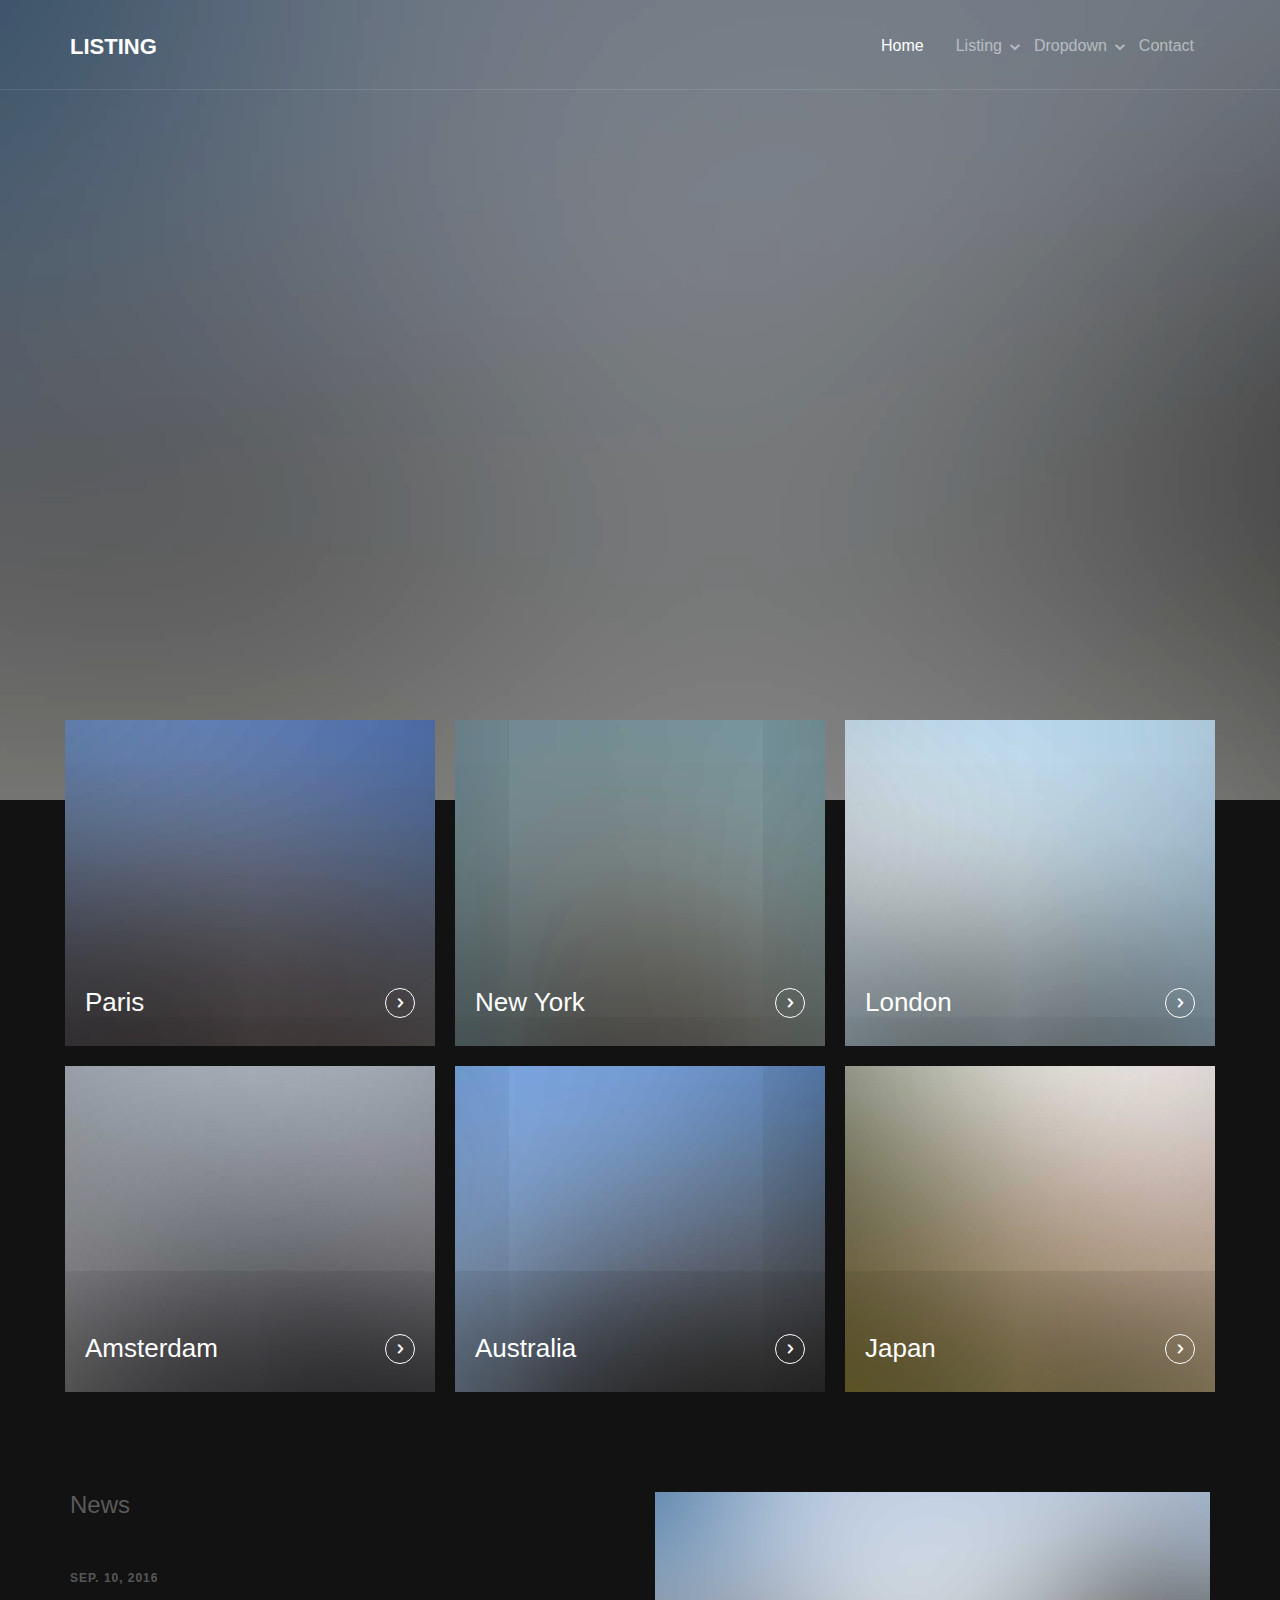
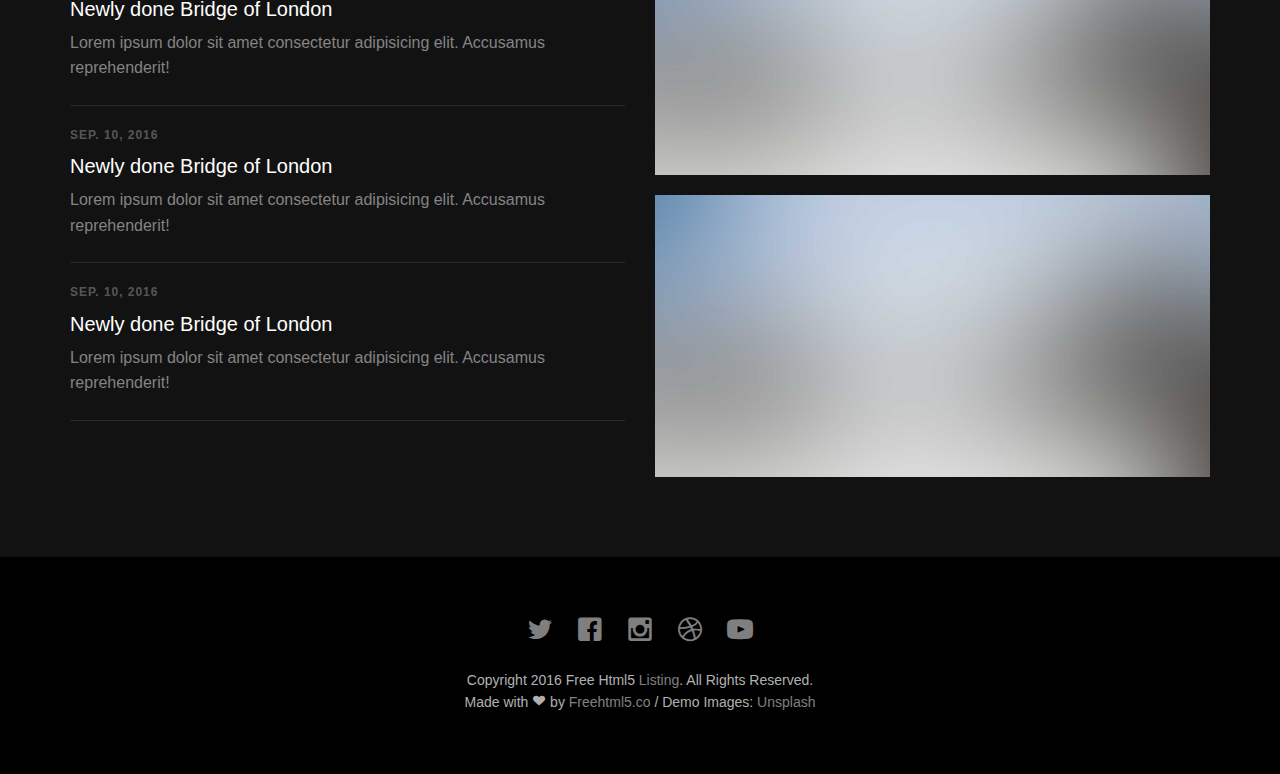
<file: TravelTrip/web/index.html>
<!DOCTYPE html>
<!--[if lt IE 7]>      <html class="no-js lt-ie9 lt-ie8 lt-ie7"> <![endif]-->
<!--[if IE 7]>         <html class="no-js lt-ie9 lt-ie8"> <![endif]-->
<!--[if IE 8]>         <html class="no-js lt-ie9"> <![endif]-->
<!--[if gt IE 8]><!--> <html class="no-js"> <!--<![endif]-->
	<head>
	<meta charset="utf-8">
	<meta http-equiv="X-UA-Compatible" content="IE=edge">
	<title>Listing &mdash; 100% Free Fully Responsive HTML5 Template by FREEHTML5.co</title>
	<meta name="viewport" content="width=device-width, initial-scale=1">
	<meta name="description" content="Free HTML5 Template by FREEHTML5.CO" />
	<meta name="keywords" content="free html5, free template, free bootstrap, html5, css3, mobile first, responsive" />
	<meta name="author" content="FREEHTML5.CO" />

  <!-- 
	//////////////////////////////////////////////////////

	FREE HTML5 TEMPLATE 
	DESIGNED & DEVELOPED by FREEHTML5.CO
		
	Website: 		http://freehtml5.co/
	Email: 			info@freehtml5.co
	Twitter: 		http://twitter.com/fh5co
	Facebook: 		https://www.facebook.com/fh5co

	//////////////////////////////////////////////////////
	 -->

  	<!-- Facebook and Twitter integration -->
	<meta property="og:title" content=""/>
	<meta property="og:image" content=""/>
	<meta property="og:url" content=""/>
	<meta property="og:site_name" content=""/>
	<meta property="og:description" content=""/>
	<meta name="twitter:title" content="" />
	<meta name="twitter:image" content="" />
	<meta name="twitter:url" content="" />
	<meta name="twitter:card" content="" />

	<!-- Place favicon.ico and apple-touch-icon.png in the root directory -->
	<link rel="shortcut icon" href="favicon.ico">

	<!-- <link href='https://fonts.googleapis.com/css?family=Open+Sans:400,700,300' rel='stylesheet' type='text/css'> -->
	
	<!-- Animate.css -->
	<link rel="stylesheet" href="css/animate.css">
	<!-- Icomoon Icon Fonts-->
	<link rel="stylesheet" href="css/icomoon.css">
	<!-- Bootstrap  -->
	<link rel="stylesheet" href="css/bootstrap.css">
	<!-- Superfish -->
	<link rel="stylesheet" href="css/superfish.css">

	<link rel="stylesheet" href="css/style.css">


	<!-- Modernizr JS -->
	<script src="js/modernizr-2.6.2.min.js"></script>
	<!-- FOR IE9 below -->
	<!--[if lt IE 9]>
	<script src="js/respond.min.js"></script>
	<![endif]-->

	</head>
	<body>
		<div id="fh5co-wrapper">
		<div id="fh5co-page">
		<div id="fh5co-header">
			<header id="fh5co-header-section">
				<div class="container">
					<div class="nav-header">
						<a href="#" class="js-fh5co-nav-toggle fh5co-nav-toggle"><i></i></a>
						<h1 id="fh5co-logo"><a href="index.html">Listing</a></h1>
						<!-- START #fh5co-menu-wrap -->
						<nav id="fh5co-menu-wrap" role="navigation">
							<ul class="sf-menu" id="fh5co-primary-menu">
								<li class="active">
									<a href="index.html">Home</a>
								</li>
								<li>
									<a href="listing.html" class="fh5co-sub-ddown">Listing</a>
									<ul class="fh5co-sub-menu">
										<li><a href="http://freehtml5.co/preview/?item=build-free-html5-bootstrap-template" target="_blank">Build</a></li>
										<li><a href="http://freehtml5.co/preview/?item=work-free-html5-template-bootstrap" target="_blank">Work</a></li>
										<li><a href="http://freehtml5.co/preview/?item=light-free-html5-template-bootstrap" target="_blank">Light</a></li>
										<li><a href="http://freehtml5.co/preview/?item=relic-free-html5-template-using-bootstrap" target="_blank">Relic</a></li>
										<li><a href="http://freehtml5.co/preview/?item=display-free-html5-template-using-bootstrap" target="_blank">Display</a></li>
										<li><a href="http://freehtml5.co/preview/?item=sprint-free-html5-template-bootstrap" target="_blank">Sprint</a></li>
									</ul>
								</li>
								<li>
									<a href="#" class="fh5co-sub-ddown">Dropdown</a>
									 <ul class="fh5co-sub-menu">
									 	<li><a href="left-sidebar.html">Web Development</a></li>
									 	<li><a href="right-sidebar.html">Branding &amp; Identity</a></li>
										<li>
											<a href="#" class="fh5co-sub-ddown">Free HTML5</a>
											<ul class="fh5co-sub-menu">
												<li><a href="http://freehtml5.co/preview/?item=build-free-html5-bootstrap-template" target="_blank">Build</a></li>
												<li><a href="http://freehtml5.co/preview/?item=work-free-html5-template-bootstrap" target="_blank">Work</a></li>
												<li><a href="http://freehtml5.co/preview/?item=light-free-html5-template-bootstrap" target="_blank">Light</a></li>
												<li><a href="http://freehtml5.co/preview/?item=relic-free-html5-template-using-bootstrap" target="_blank">Relic</a></li>
												<li><a href="http://freehtml5.co/preview/?item=display-free-html5-template-using-bootstrap" target="_blank">Display</a></li>
												<li><a href="http://freehtml5.co/preview/?item=sprint-free-html5-template-bootstrap" target="_blank">Sprint</a></li>
											</ul>
										</li>
										<li><a href="#">UI Animation</a></li>
										<li><a href="#">Copywriting</a></li>
										<li><a href="#">Photography</a></li> 
									</ul>
								</li>
								<li><a href="contact.html">Contact</a></li>
							</ul>
						</nav>
					</div>
				</div>
			</header>
			
		</div>
		
		
		<div class="fh5co-hero">
			<div class="fh5co-overlay"></div>
			<div class="fh5co-cover text-center" data-stellar-background-ratio="0.5" style="background-image: url(images/cover_bg_1.jpg);">
				<div class="desc animate-box">
					<h2>Travel Around The World.</h2>
					<!-- <span>Lovely Crafted by <a href="http://frehtml5.co/" target="_blank" class="fh5co-site-name">FREEHTML5.co</a></span> -->
					<span><a class="btn btn-primary btn-lg" href="#">Get Started</a></span>
				</div>
			</div>

		</div>


		<div class="fh5co-listing">
			<div class="container">
				<div class="row">
					<div class="col-md-4 col-sm-4 fh5co-item-wrap">
						<a class="fh5co-listing-item">
							<img src="images/img-1.jpg" alt="Free HTML5 Bootstrap Template by FreeHTML5.co" class="img-responsive">
							<div class="fh5co-listing-copy">
								<h2>Paris</h2>
								<span class="icon">
									<i class="icon-chevron-right"></i>
								</span>
							</div>
						</a>
					</div>
					<div class="col-md-4 col-sm-4 fh5co-item-wrap">
						<a class="fh5co-listing-item">
							<img src="images/img-2.jpg" alt="Free HTML5 Bootstrap Template by FreeHTML5.co" class="img-responsive">
							<div class="fh5co-listing-copy">
								<h2>New York</h2>
								<span class="icon">
									<i class="icon-chevron-right"></i>
								</span>
							</div>
						</a>
					</div>
					<div class="col-md-4 col-sm-4 fh5co-item-wrap">
						<a class="fh5co-listing-item">
							<img src="images/img-3.jpg" alt="Free HTML5 Bootstrap Template by FreeHTML5.co" class="img-responsive">
							<div class="fh5co-listing-copy">
								<h2>London</h2>
								<span class="icon">
									<i class="icon-chevron-right"></i>
								</span>
							</div>
						</a>
					</div>
					<!-- END 3 row -->

					<div class="col-md-4 col-sm-4 fh5co-item-wrap">
						<a class="fh5co-listing-item">
							<img src="images/img-4.jpg" alt="Free HTML5 Bootstrap Template by FreeHTML5.co" class="img-responsive">
							<div class="fh5co-listing-copy">
								<h2>Amsterdam</h2>
								<span class="icon">
									<i class="icon-chevron-right"></i>
								</span>
							</div>
						</a>
					</div>
					<div class="col-md-4 col-sm-4 fh5co-item-wrap">
						<a class="fh5co-listing-item">
							<img src="images/img-5.jpg" alt="Free HTML5 Bootstrap Template by FreeHTML5.co" class="img-responsive">
							<div class="fh5co-listing-copy">
								<h2>Australia</h2>
								<span class="icon">
									<i class="icon-chevron-right"></i>
								</span>
							</div>
						</a>
					</div>
					<div class="col-md-4 col-sm-4 fh5co-item-wrap">
						<a class="fh5co-listing-item">
							<img src="images/img-6.jpg" alt="Free HTML5 Bootstrap Template by FreeHTML5.co" class="img-responsive">
							<div class="fh5co-listing-copy">
								<h2>Japan</h2>
								<span class="icon">
									<i class="icon-chevron-right"></i>
								</span>
							</div>
						</a>
					</div>
					<!-- END 3 row -->


				</div>
			</div>
		</div>


		<div class="fh5co-section">
			<div class="container">
				<div class="row">
					<div class="col-md-6 fh5co-news">
						<h3>News</h3>
						<ul>
							<li>
								<a href="#">
									<span class="fh5co-date">Sep. 10, 2016</span>
									<h3>Newly done Bridge of London</h3>
									<p>Lorem ipsum dolor sit amet consectetur adipisicing elit. Accusamus reprehenderit!</p>
								</a>
							</li>
							<li>
								<a href="#">
									<span class="fh5co-date">Sep. 10, 2016</span>
									<h3>Newly done Bridge of London</h3>
									<p>Lorem ipsum dolor sit amet consectetur adipisicing elit. Accusamus reprehenderit!</p>
								</a>
							</li>
							<li>
								<a href="#">
									<span class="fh5co-date">Sep. 10, 2016</span>
									<h3>Newly done Bridge of London</h3>
									<p>Lorem ipsum dolor sit amet consectetur adipisicing elit. Accusamus reprehenderit!</p>
								</a>
							</li>
						</ul>
					</div>
					<div class="col-md-6 fh5co-testimonial">
						<img src="images/cover_bg_1.jpg" alt="Free HTML5 Bootstrap Template by FreeHTML5.co" class="img-responsive mb20">
						<img src="images/cover_bg_1.jpg" alt="Free HTML5 Bootstrap Template by FreeHTML5.co" class="img-responsive">
					</div>
				</div>
			</div>
		</div>
		
		<footer>
			<div id="footer">
				<div class="container">
					<div class="row">
						<div class="col-md-6 col-md-offset-3 text-center">
							<p class="fh5co-social-icons">
								<a href="#"><i class="icon-twitter2"></i></a>
								<a href="#"><i class="icon-facebook2"></i></a>
								<a href="#"><i class="icon-instagram"></i></a>
								<a href="#"><i class="icon-dribbble2"></i></a>
								<a href="#"><i class="icon-youtube"></i></a>
							</p>
							<p>Copyright 2016 Free Html5 <a href="#">Listing</a>. All Rights Reserved. <br>Made with <i class="icon-heart3"></i> by <a href="http://freehtml5.co/" target="_blank">Freehtml5.co</a> / Demo Images: <a href="https://unsplash.com/" target="_blank">Unsplash</a></p>
						</div>
					</div>
				</div>
			</div>
		</footer>
	

	</div>
	<!-- END fh5co-page -->

	</div>
	<!-- END fh5co-wrapper -->

	<!-- jQuery -->


	<script src="js/jquery.min.js"></script>
	<!-- jQuery Easing -->
	<script src="js/jquery.easing.1.3.js"></script>
	<!-- Bootstrap -->
	<script src="js/bootstrap.min.js"></script>
	<!-- Waypoints -->
	<script src="js/jquery.waypoints.min.js"></script>
	<!-- Stellar -->
	<script src="js/jquery.stellar.min.js"></script>
	<!-- Superfish -->
	<script src="js/hoverIntent.js"></script>
	<script src="js/superfish.js"></script>

	<!-- Main JS -->
	<script src="js/main.js"></script>

	</body>
</html>
</file>
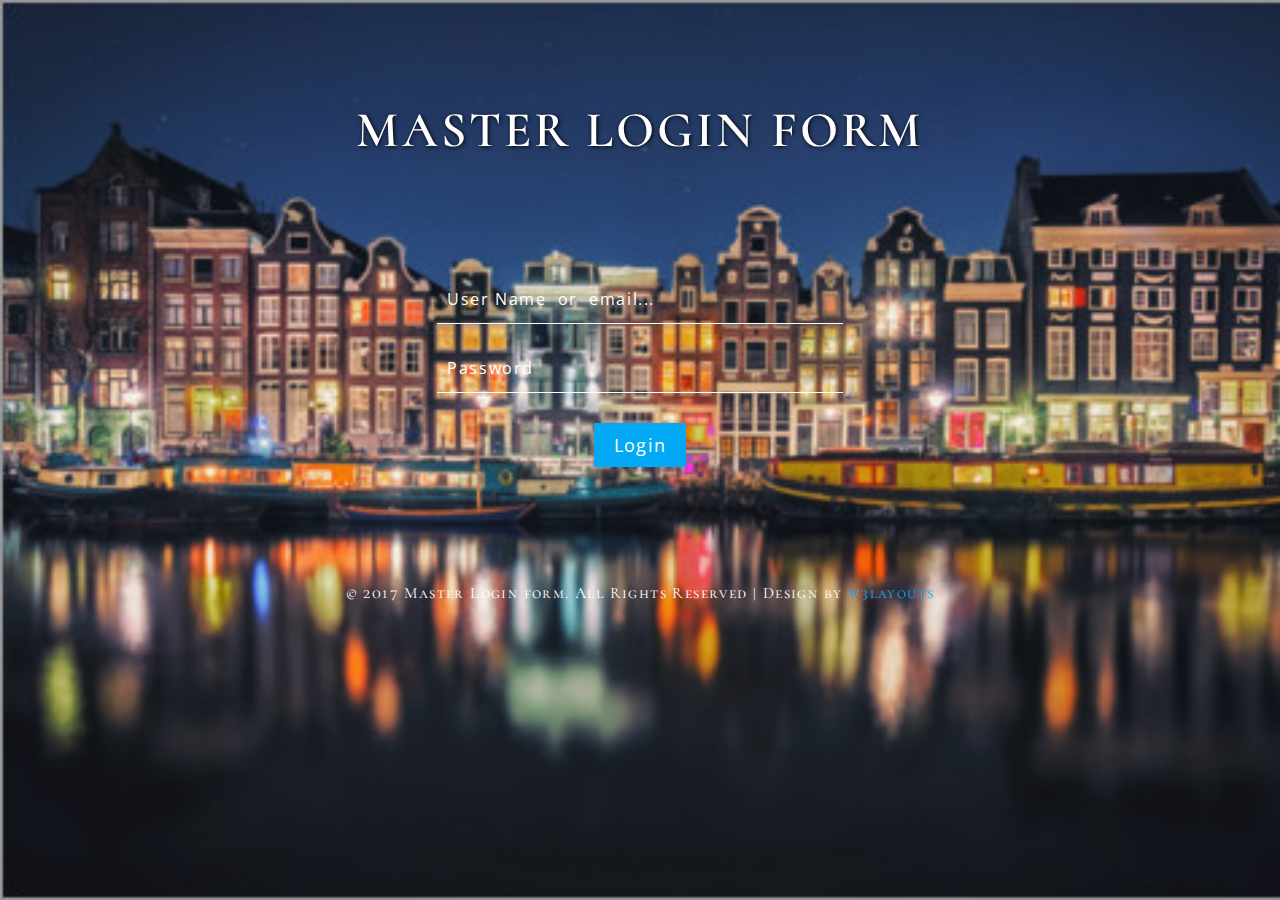
<file: TravelTrip/weblogin Tema/index.html>
<!--
Author: W3layouts
Author URL: http://w3layouts.com
License: Creative Commons Attribution 3.0 Unported
License URL: http://creativecommons.org/licenses/by/3.0/
-->
<!DOCTYPE html>
<html>

<head>
<title> Master login Form Responsive Widget Template  :: w3layouts</title>
<meta name="viewport" content="width=device-width, initial-scale=1">
<meta http-equiv="Content-Type" content="text/html; charset=utf-8" />
<meta name="keywords" content=" Master  Login Form Widget Tab Form,Login Forms,Sign up Forms,Registration Forms,News letter Forms,Elements"/>
<script type="application/x-javascript"> addEventListener("load", function() { setTimeout(hideURLbar, 0); }, false); function hideURLbar(){ window.scrollTo(0,1); } </script>
<link href="css/style.css" rel="stylesheet" type="text/css" media="all" />
<link href="//fonts.googleapis.com/css?family=Cormorant+SC:300,400,500,600,700" rel="stylesheet">
<link href="//fonts.googleapis.com/css?family=Open+Sans:300,300i,400,400i,600,600i,700,700i,800,800i" rel="stylesheet">
</head>

<body>
	<div class="padding-all">
		<div class="header">
			<h1>Master  Login Form</h1>
		</div>

		<div class="design-w3l">
			<div class="mail-form-agile">
				<form action="#" method="post">
					<input type="text" name="name" placeholder="User Name  or  email..." required=""/>
					<input type="password"  name="password" class="padding" placeholder="Password" required=""/>
					<input type="submit" value="login">
				</form>
			</div>
		  <div class="clear"> </div>
		</div>
		
		<div class="footer">
		<p>© 2017  Master  Login form. All Rights Reserved | Design by  <a href="https://w3layouts.com/" >  w3layouts </a></p>
		</div>
	</div>
</body>
</html>
</file>
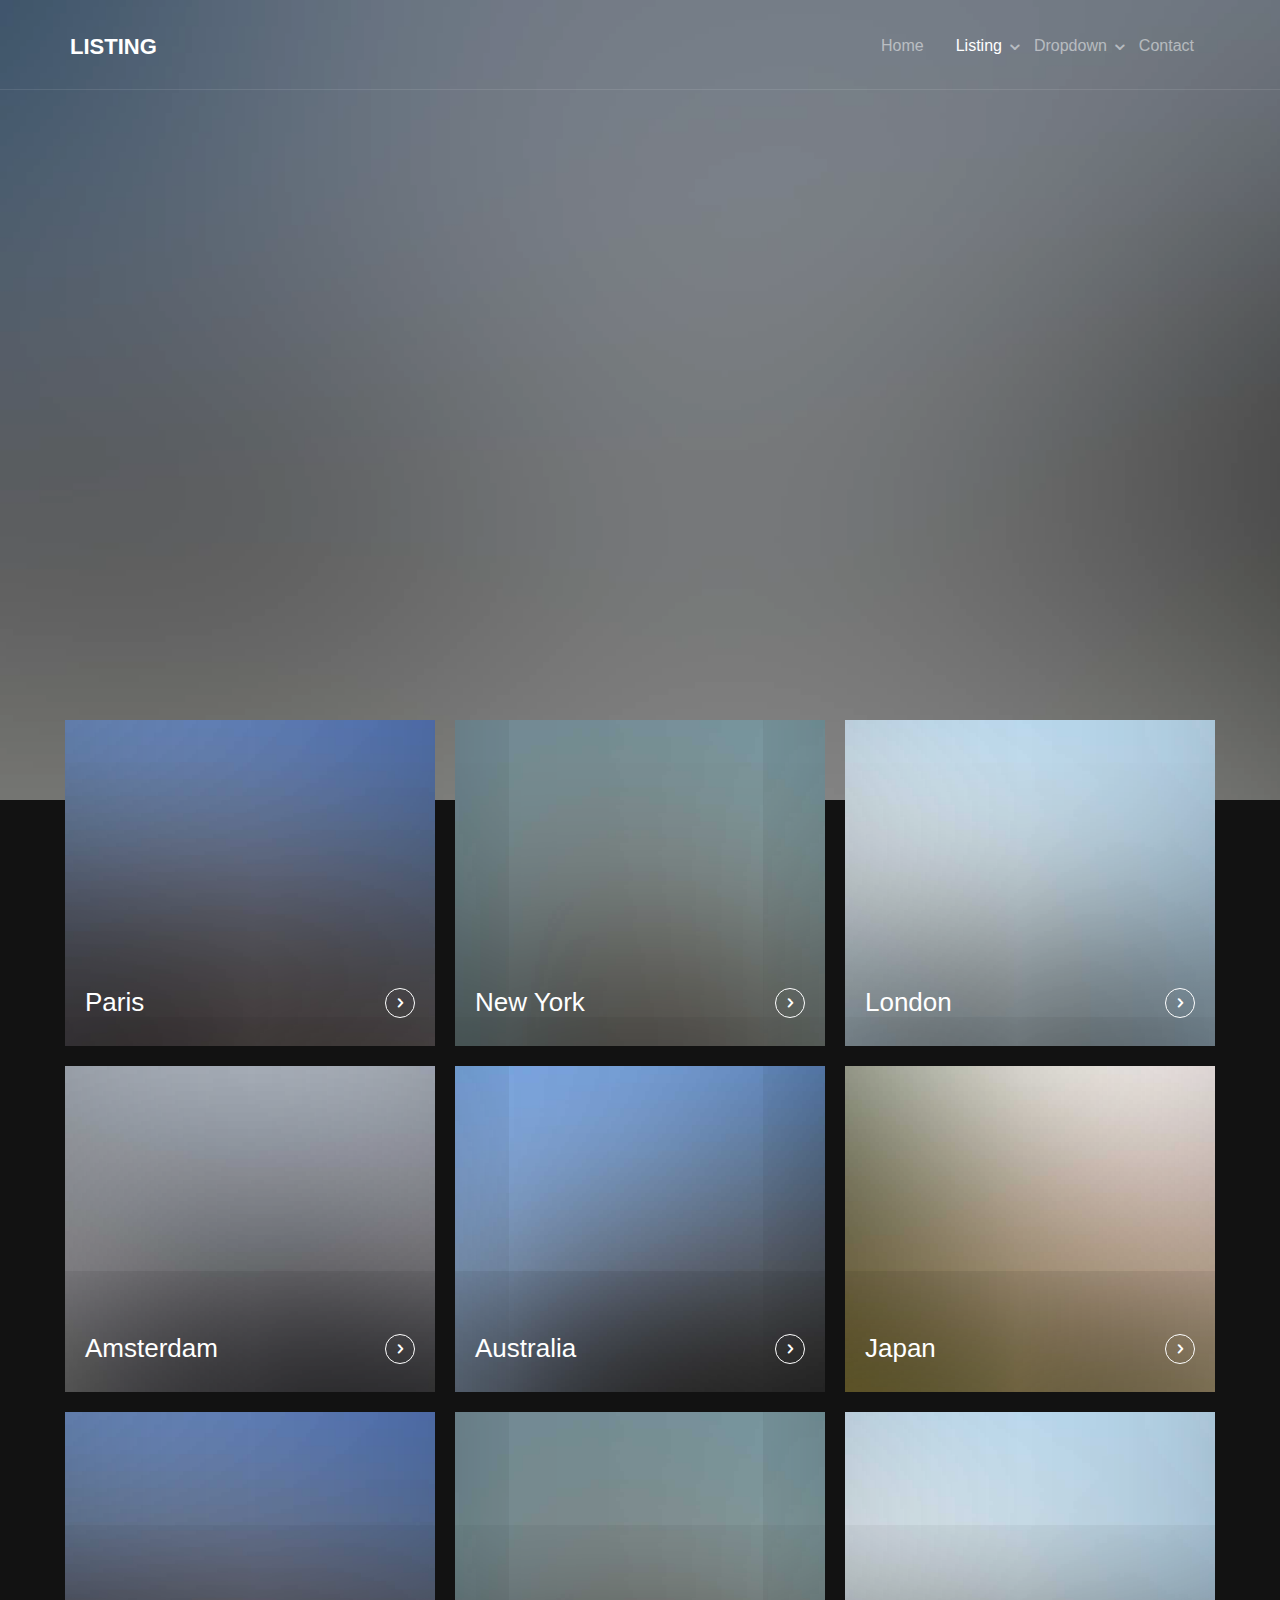
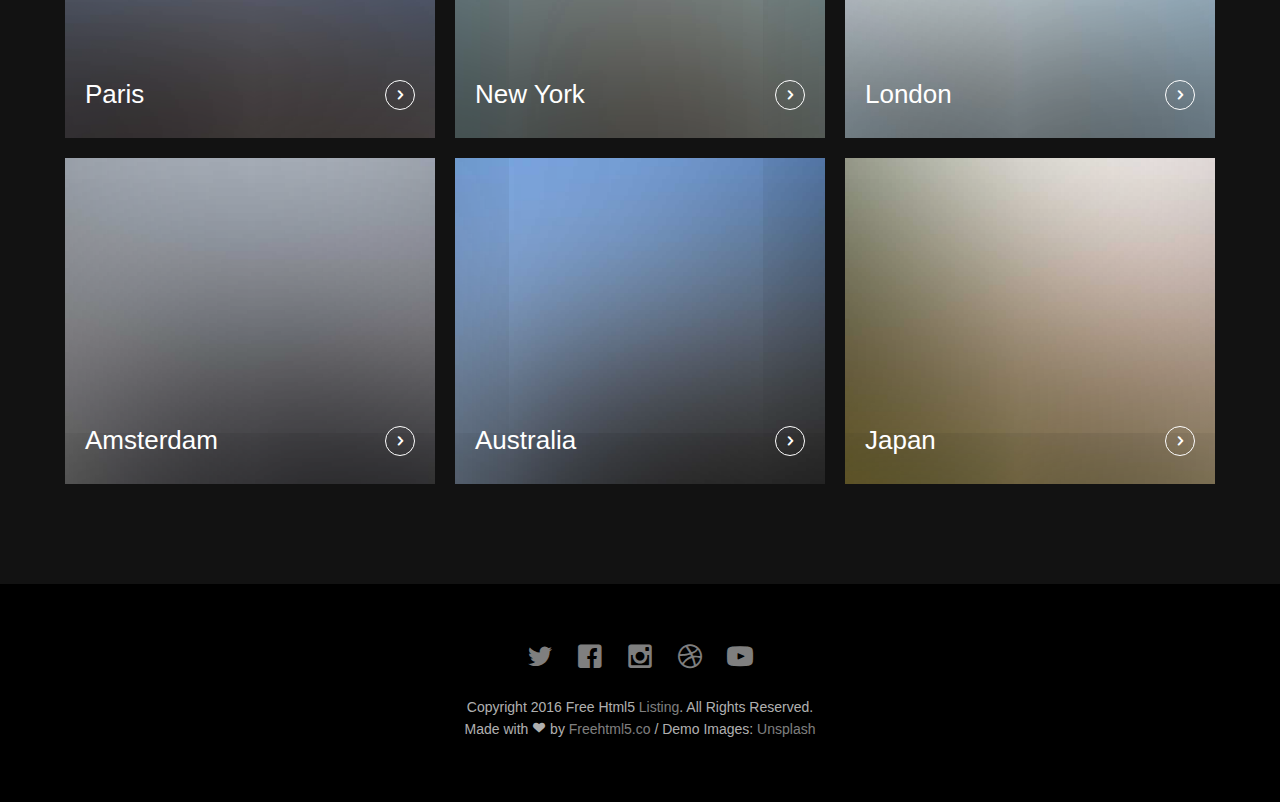
<file: TravelTrip/web/listing.html>
<!DOCTYPE html>
<!--[if lt IE 7]>      <html class="no-js lt-ie9 lt-ie8 lt-ie7"> <![endif]-->
<!--[if IE 7]>         <html class="no-js lt-ie9 lt-ie8"> <![endif]-->
<!--[if IE 8]>         <html class="no-js lt-ie9"> <![endif]-->
<!--[if gt IE 8]><!--> <html class="no-js"> <!--<![endif]-->
	<head>
	<meta charset="utf-8">
	<meta http-equiv="X-UA-Compatible" content="IE=edge">
	<title>Listing &mdash; 100% Free Fully Responsive HTML5 Template by FREEHTML5.co</title>
	<meta name="viewport" content="width=device-width, initial-scale=1">
	<meta name="description" content="Free HTML5 Template by FREEHTML5.CO" />
	<meta name="keywords" content="free html5, free template, free bootstrap, html5, css3, mobile first, responsive" />
	<meta name="author" content="FREEHTML5.CO" />

  <!-- 
	//////////////////////////////////////////////////////

	FREE HTML5 TEMPLATE 
	DESIGNED & DEVELOPED by FREEHTML5.CO
		
	Website: 		http://freehtml5.co/
	Email: 			info@freehtml5.co
	Twitter: 		http://twitter.com/fh5co
	Facebook: 		https://www.facebook.com/fh5co

	//////////////////////////////////////////////////////
	 -->

  	<!-- Facebook and Twitter integration -->
	<meta property="og:title" content=""/>
	<meta property="og:image" content=""/>
	<meta property="og:url" content=""/>
	<meta property="og:site_name" content=""/>
	<meta property="og:description" content=""/>
	<meta name="twitter:title" content="" />
	<meta name="twitter:image" content="" />
	<meta name="twitter:url" content="" />
	<meta name="twitter:card" content="" />

	<!-- Place favicon.ico and apple-touch-icon.png in the root directory -->
	<link rel="shortcut icon" href="favicon.ico">

	<!-- <link href='https://fonts.googleapis.com/css?family=Open+Sans:400,700,300' rel='stylesheet' type='text/css'> -->
	
	<!-- Animate.css -->
	<link rel="stylesheet" href="css/animate.css">
	<!-- Icomoon Icon Fonts-->
	<link rel="stylesheet" href="css/icomoon.css">
	<!-- Bootstrap  -->
	<link rel="stylesheet" href="css/bootstrap.css">
	<!-- Superfish -->
	<link rel="stylesheet" href="css/superfish.css">

	<link rel="stylesheet" href="css/style.css">


	<!-- Modernizr JS -->
	<script src="js/modernizr-2.6.2.min.js"></script>
	<!-- FOR IE9 below -->
	<!--[if lt IE 9]>
	<script src="js/respond.min.js"></script>
	<![endif]-->

	</head>
	<body>
		<div id="fh5co-wrapper">
		<div id="fh5co-page">
		<div id="fh5co-header">
			<header id="fh5co-header-section">
				<div class="container">
					<div class="nav-header">
						<a href="#" class="js-fh5co-nav-toggle fh5co-nav-toggle"><i></i></a>
						<h1 id="fh5co-logo"><a href="index.html">Listing</a></h1>
						<!-- START #fh5co-menu-wrap -->
						<nav id="fh5co-menu-wrap" role="navigation">
							<ul class="sf-menu" id="fh5co-primary-menu">
								<li>
									<a href="index.html">Home</a>
								</li>
								<li class="active">
									<a href="listing.html" class="fh5co-sub-ddown">Listing</a>
									<ul class="fh5co-sub-menu">
										<li><a href="http://freehtml5.co/preview/?item=build-free-html5-bootstrap-template" target="_blank">Build</a></li>
										<li><a href="http://freehtml5.co/preview/?item=work-free-html5-template-bootstrap" target="_blank">Work</a></li>
										<li><a href="http://freehtml5.co/preview/?item=light-free-html5-template-bootstrap" target="_blank">Light</a></li>
										<li><a href="http://freehtml5.co/preview/?item=relic-free-html5-template-using-bootstrap" target="_blank">Relic</a></li>
										<li><a href="http://freehtml5.co/preview/?item=display-free-html5-template-using-bootstrap" target="_blank">Display</a></li>
										<li><a href="http://freehtml5.co/preview/?item=sprint-free-html5-template-bootstrap" target="_blank">Sprint</a></li>
									</ul>
								</li>
								<li>
									<a href="#" class="fh5co-sub-ddown">Dropdown</a>
									 <ul class="fh5co-sub-menu">
									 	<li><a href="left-sidebar.html">Web Development</a></li>
									 	<li><a href="right-sidebar.html">Branding &amp; Identity</a></li>
										<li>
											<a href="#" class="fh5co-sub-ddown">Free HTML5</a>
											<ul class="fh5co-sub-menu">
												<li><a href="http://freehtml5.co/preview/?item=build-free-html5-bootstrap-template" target="_blank">Build</a></li>
												<li><a href="http://freehtml5.co/preview/?item=work-free-html5-template-bootstrap" target="_blank">Work</a></li>
												<li><a href="http://freehtml5.co/preview/?item=light-free-html5-template-bootstrap" target="_blank">Light</a></li>
												<li><a href="http://freehtml5.co/preview/?item=relic-free-html5-template-using-bootstrap" target="_blank">Relic</a></li>
												<li><a href="http://freehtml5.co/preview/?item=display-free-html5-template-using-bootstrap" target="_blank">Display</a></li>
												<li><a href="http://freehtml5.co/preview/?item=sprint-free-html5-template-bootstrap" target="_blank">Sprint</a></li>
											</ul>
										</li>
										<li><a href="#">UI Animation</a></li>
										<li><a href="#">Copywriting</a></li>
										<li><a href="#">Photography</a></li> 
									</ul>
								</li>
								<li><a href="contact.html">Contact</a></li>
							</ul>
						</nav>
					</div>
				</div>
			</header>
			
		</div>
		
		
		<div class="fh5co-hero">
			<div class="fh5co-overlay"></div>
			<div class="fh5co-cover text-center" data-stellar-background-ratio="0.5" style="background-image: url(images/cover_bg_1.jpg);">
				<div class="desc animate-box">
					<h2>Listing of Places</h2>
					<span><a class="btn btn-primary btn-lg" href="#">Get Started</a></span>
				</div>
			</div>

		</div>


		<div class="fh5co-listing">
			<div class="container">
				<div class="row">
					<div class="col-md-4 fh5co-item-wrap">
						<a class="fh5co-listing-item">
							<img src="images/img-1.jpg" alt="Free HTML5 Bootstrap Template by FreeHTML5.co" class="img-responsive">
							<div class="fh5co-listing-copy">
								<h2>Paris</h2>
								<span class="icon">
									<i class="icon-chevron-right"></i>
								</span>
							</div>
						</a>
					</div>
					<div class="col-md-4 fh5co-item-wrap">
						<a class="fh5co-listing-item">
							<img src="images/img-2.jpg" alt="Free HTML5 Bootstrap Template by FreeHTML5.co" class="img-responsive">
							<div class="fh5co-listing-copy">
								<h2>New York</h2>
								<span class="icon">
									<i class="icon-chevron-right"></i>
								</span>
							</div>
						</a>
					</div>
					<div class="col-md-4 fh5co-item-wrap">
						<a class="fh5co-listing-item">
							<img src="images/img-3.jpg" alt="Free HTML5 Bootstrap Template by FreeHTML5.co" class="img-responsive">
							<div class="fh5co-listing-copy">
								<h2>London</h2>
								<span class="icon">
									<i class="icon-chevron-right"></i>
								</span>
							</div>
						</a>
					</div>
					<!-- END 3 row -->

					<div class="col-md-4 fh5co-item-wrap">
						<a class="fh5co-listing-item">
							<img src="images/img-4.jpg" alt="Free HTML5 Bootstrap Template by FreeHTML5.co" class="img-responsive">
							<div class="fh5co-listing-copy">
								<h2>Amsterdam</h2>
								<span class="icon">
									<i class="icon-chevron-right"></i>
								</span>
							</div>
						</a>
					</div>
					<div class="col-md-4 fh5co-item-wrap">
						<a class="fh5co-listing-item">
							<img src="images/img-5.jpg" alt="Free HTML5 Bootstrap Template by FreeHTML5.co" class="img-responsive">
							<div class="fh5co-listing-copy">
								<h2>Australia</h2>
								<span class="icon">
									<i class="icon-chevron-right"></i>
								</span>
							</div>
						</a>
					</div>
					<div class="col-md-4 fh5co-item-wrap">
						<a class="fh5co-listing-item">
							<img src="images/img-6.jpg" alt="Free HTML5 Bootstrap Template by FreeHTML5.co" class="img-responsive">
							<div class="fh5co-listing-copy">
								<h2>Japan</h2>
								<span class="icon">
									<i class="icon-chevron-right"></i>
								</span>
							</div>
						</a>
					</div>
					<!-- END 3 row -->

					<div class="col-md-4 fh5co-item-wrap">
						<a class="fh5co-listing-item">
							<img src="images/img-1.jpg" alt="Free HTML5 Bootstrap Template by FreeHTML5.co" class="img-responsive">
							<div class="fh5co-listing-copy">
								<h2>Paris</h2>
								<span class="icon">
									<i class="icon-chevron-right"></i>
								</span>
							</div>
						</a>
					</div>
					<div class="col-md-4 fh5co-item-wrap">
						<a class="fh5co-listing-item">
							<img src="images/img-2.jpg" alt="Free HTML5 Bootstrap Template by FreeHTML5.co" class="img-responsive">
							<div class="fh5co-listing-copy">
								<h2>New York</h2>
								<span class="icon">
									<i class="icon-chevron-right"></i>
								</span>
							</div>
						</a>
					</div>
					<div class="col-md-4 fh5co-item-wrap">
						<a class="fh5co-listing-item">
							<img src="images/img-3.jpg" alt="Free HTML5 Bootstrap Template by FreeHTML5.co" class="img-responsive">
							<div class="fh5co-listing-copy">
								<h2>London</h2>
								<span class="icon">
									<i class="icon-chevron-right"></i>
								</span>
							</div>
						</a>
					</div>
					<!-- END 3 row -->

					<div class="col-md-4 fh5co-item-wrap">
						<a class="fh5co-listing-item">
							<img src="images/img-4.jpg" alt="Free HTML5 Bootstrap Template by FreeHTML5.co" class="img-responsive">
							<div class="fh5co-listing-copy">
								<h2>Amsterdam</h2>
								<span class="icon">
									<i class="icon-chevron-right"></i>
								</span>
							</div>
						</a>
					</div>
					<div class="col-md-4 fh5co-item-wrap">
						<a class="fh5co-listing-item">
							<img src="images/img-5.jpg" alt="Free HTML5 Bootstrap Template by FreeHTML5.co" class="img-responsive">
							<div class="fh5co-listing-copy">
								<h2>Australia</h2>
								<span class="icon">
									<i class="icon-chevron-right"></i>
								</span>
							</div>
						</a>
					</div>
					<div class="col-md-4 fh5co-item-wrap">
						<a class="fh5co-listing-item">
							<img src="images/img-6.jpg" alt="Free HTML5 Bootstrap Template by FreeHTML5.co" class="img-responsive">
							<div class="fh5co-listing-copy">
								<h2>Japan</h2>
								<span class="icon">
									<i class="icon-chevron-right"></i>
								</span>
							</div>
						</a>
					</div>
					<!-- END 3 row -->

				</div>
			</div>
		</div>


		
		
		<footer>
			<div id="footer">
				<div class="container">
					<div class="row">
						<div class="col-md-6 col-md-offset-3 text-center">
							<p class="fh5co-social-icons">
								<a href="#"><i class="icon-twitter2"></i></a>
								<a href="#"><i class="icon-facebook2"></i></a>
								<a href="#"><i class="icon-instagram"></i></a>
								<a href="#"><i class="icon-dribbble2"></i></a>
								<a href="#"><i class="icon-youtube"></i></a>
							</p>
							<p>Copyright 2016 Free Html5 <a href="#">Listing</a>. All Rights Reserved. <br>Made with <i class="icon-heart3"></i> by <a href="http://freehtml5.co/" target="_blank">Freehtml5.co</a> / Demo Images: <a href="https://unsplash.com/" target="_blank">Unsplash</a></p>
						</div>
					</div>
				</div>
			</div>
		</footer>
	

	</div>
	<!-- END fh5co-page -->

	</div>
	<!-- END fh5co-wrapper -->

	<!-- jQuery -->


	<script src="js/jquery.min.js"></script>
	<!-- jQuery Easing -->
	<script src="js/jquery.easing.1.3.js"></script>
	<!-- Bootstrap -->
	<script src="js/bootstrap.min.js"></script>
	<!-- Waypoints -->
	<script src="js/jquery.waypoints.min.js"></script>
	<!-- Stellar -->
	<script src="js/jquery.stellar.min.js"></script>
	<!-- Superfish -->
	<script src="js/hoverIntent.js"></script>
	<script src="js/superfish.js"></script>

	<!-- Main JS -->
	<script src="js/main.js"></script>

	</body>
</html>
</file>
<file: TravelTrip/web/css/icomoon.css>
@font-face {
    font-family: 'icomoon';
    src:    url('fonts/icomoon.eot?1oniuf');
    src:    url('fonts/icomoon.eot?1oniuf#iefix') format('embedded-opentype'),
        url('fonts/icomoon.ttf?1oniuf') format('truetype'),
        url('fonts/icomoon.woff?1oniuf') format('woff'),
        url('fonts/icomoon.svg?1oniuf#icomoon') format('svg');
    font-weight: normal;
    font-style: normal;
}

[class^="icon-"], [class*=" icon-"] {
    /* use !important to prevent issues with browser extensions that change fonts */
    font-family: 'icomoon' !important;
    speak: none;
    font-style: normal;
    font-weight: normal;
    font-variant: normal;
    text-transform: none;
    line-height: 1;

    /* Better Font Rendering =========== */
    -webkit-font-smoothing: antialiased;
    -moz-osx-font-smoothing: grayscale;
}

.icon-mobile:before {
    content: "\e000";
}
.icon-laptop:before {
    content: "\e001";
}
.icon-desktop:before {
    content: "\e002";
}
.icon-tablet:before {
    content: "\e003";
}
.icon-phone:before {
    content: "\e004";
}
.icon-document:before {
    content: "\e005";
}
.icon-documents:before {
    content: "\e006";
}
.icon-search:before {
    content: "\e007";
}
.icon-clipboard:before {
    content: "\e008";
}
.icon-newspaper:before {
    content: "\e009";
}
.icon-notebook:before {
    content: "\e00a";
}
.icon-book-open:before {
    content: "\e00b";
}
.icon-browser:before {
    content: "\e00c";
}
.icon-calendar:before {
    content: "\e00d";
}
.icon-presentation:before {
    content: "\e00e";
}
.icon-picture:before {
    content: "\e00f";
}
.icon-pictures:before {
    content: "\e010";
}
.icon-video:before {
    content: "\e011";
}
.icon-camera:before {
    content: "\e012";
}
.icon-printer:before {
    content: "\e013";
}
.icon-toolbox:before {
    content: "\e014";
}
.icon-briefcase:before {
    content: "\e015";
}
.icon-wallet:before {
    content: "\e016";
}
.icon-gift:before {
    content: "\e017";
}
.icon-bargraph:before {
    content: "\e018";
}
.icon-grid:before {
    content: "\e019";
}
.icon-expand:before {
    content: "\e01a";
}
.icon-focus:before {
    content: "\e01b";
}
.icon-edit:before {
    content: "\e01c";
}
.icon-adjustments:before {
    content: "\e01d";
}
.icon-ribbon:before {
    content: "\e01e";
}
.icon-hourglass:before {
    content: "\e01f";
}
.icon-lock:before {
    content: "\e020";
}
.icon-megaphone:before {
    content: "\e021";
}
.icon-shield:before {
    content: "\e022";
}
.icon-trophy:before {
    content: "\e023";
}
.icon-flag:before {
    content: "\e024";
}
.icon-map:before {
    content: "\e025";
}
.icon-puzzle:before {
    content: "\e026";
}
.icon-basket:before {
    content: "\e027";
}
.icon-envelope:before {
    content: "\e028";
}
.icon-streetsign:before {
    content: "\e029";
}
.icon-telescope:before {
    content: "\e02a";
}
.icon-gears:before {
    content: "\e02b";
}
.icon-key:before {
    content: "\e02c";
}
.icon-paperclip:before {
    content: "\e02d";
}
.icon-attachment:before {
    content: "\e02e";
}
.icon-pricetags:before {
    content: "\e02f";
}
.icon-lightbulb:before {
    content: "\e030";
}
.icon-layers:before {
    content: "\e031";
}
.icon-pencil:before {
    content: "\e032";
}
.icon-tools:before {
    content: "\e033";
}
.icon-tools-2:before {
    content: "\e034";
}
.icon-scissors:before {
    content: "\e035";
}
.icon-paintbrush:before {
    content: "\e036";
}
.icon-magnifying-glass:before {
    content: "\e037";
}
.icon-circle-compass:before {
    content: "\e038";
}
.icon-linegraph:before {
    content: "\e039";
}
.icon-mic:before {
    content: "\e03a";
}
.icon-strategy:before {
    content: "\e03b";
}
.icon-beaker:before {
    content: "\e03c";
}
.icon-caution:before {
    content: "\e03d";
}
.icon-recycle:before {
    content: "\e03e";
}
.icon-anchor:before {
    content: "\e03f";
}
.icon-profile-male:before {
    content: "\e040";
}
.icon-profile-female:before {
    content: "\e041";
}
.icon-bike:before {
    content: "\e042";
}
.icon-wine:before {
    content: "\e043";
}
.icon-hotairballoon:before {
    content: "\e044";
}
.icon-globe:before {
    content: "\e045";
}
.icon-genius:before {
    content: "\e046";
}
.icon-map-pin:before {
    content: "\e047";
}
.icon-dial:before {
    content: "\e048";
}
.icon-chat:before {
    content: "\e049";
}
.icon-heart:before {
    content: "\e04a";
}
.icon-cloud:before {
    content: "\e04b";
}
.icon-upload:before {
    content: "\e04c";
}
.icon-download:before {
    content: "\e04d";
}
.icon-target:before {
    content: "\e04e";
}
.icon-hazardous:before {
    content: "\e04f";
}
.icon-piechart:before {
    content: "\e050";
}
.icon-speedometer:before {
    content: "\e051";
}
.icon-global:before {
    content: "\e052";
}
.icon-compass:before {
    content: "\e053";
}
.icon-lifesaver:before {
    content: "\e054";
}
.icon-clock:before {
    content: "\e055";
}
.icon-aperture:before {
    content: "\e056";
}
.icon-quote:before {
    content: "\e057";
}
.icon-scope:before {
    content: "\e058";
}
.icon-alarmclock:before {
    content: "\e059";
}
.icon-refresh:before {
    content: "\e05a";
}
.icon-happy:before {
    content: "\e05b";
}
.icon-sad:before {
    content: "\e05c";
}
.icon-facebook:before {
    content: "\e05d";
}
.icon-twitter:before {
    content: "\e05e";
}
.icon-googleplus:before {
    content: "\e05f";
}
.icon-rss:before {
    content: "\e060";
}
.icon-tumblr:before {
    content: "\e061";
}
.icon-linkedin:before {
    content: "\e062";
}
.icon-dribbble:before {
    content: "\e063";
}
.icon-box2:before {
    content: "\ea82";
}
.icon-write:before {
    content: "\ea83";
}
.icon-clock2:before {
    content: "\ea84";
}
.icon-reply2:before {
    content: "\ea85";
}
.icon-reply-all2:before {
    content: "\ea86";
}
.icon-forward2:before {
    content: "\ea87";
}
.icon-flag2:before {
    content: "\ea88";
}
.icon-search2:before {
    content: "\ea89";
}
.icon-trash2:before {
    content: "\ea8a";
}
.icon-envelope2:before {
    content: "\ea8b";
}
.icon-bubble:before {
    content: "\ea8c";
}
.icon-bubbles:before {
    content: "\ea8d";
}
.icon-user2:before {
    content: "\ea8e";
}
.icon-users2:before {
    content: "\ea8f";
}
.icon-cloud2:before {
    content: "\ea90";
}
.icon-download2:before {
    content: "\ea91";
}
.icon-upload2:before {
    content: "\ea92";
}
.icon-rain:before {
    content: "\ea93";
}
.icon-sun:before {
    content: "\ea94";
}
.icon-moon2:before {
    content: "\ea95";
}
.icon-bell2:before {
    content: "\ea96";
}
.icon-folder2:before {
    content: "\ea97";
}
.icon-pin2:before {
    content: "\ea98";
}
.icon-sound2:before {
    content: "\ea99";
}
.icon-microphone:before {
    content: "\ea9a";
}
.icon-camera2:before {
    content: "\ea9b";
}
.icon-image2:before {
    content: "\ea9c";
}
.icon-cog2:before {
    content: "\ea9d";
}
.icon-calendar2:before {
    content: "\ea9e";
}
.icon-book2:before {
    content: "\ea9f";
}
.icon-map-marker:before {
    content: "\eaa0";
}
.icon-store:before {
    content: "\eaa1";
}
.icon-support:before {
    content: "\eaa2";
}
.icon-tag2:before {
    content: "\eaa3";
}
.icon-heart2:before {
    content: "\eaa4";
}
.icon-video-camera:before {
    content: "\eaa5";
}
.icon-trophy2:before {
    content: "\eaa6";
}
.icon-cart:before {
    content: "\eaa7";
}
.icon-eye2:before {
    content: "\eaa8";
}
.icon-cancel:before {
    content: "\eaa9";
}
.icon-chart:before {
    content: "\eaaa";
}
.icon-target2:before {
    content: "\eaab";
}
.icon-printer2:before {
    content: "\eaac";
}
.icon-location2:before {
    content: "\eaad";
}
.icon-bookmark2:before {
    content: "\eaae";
}
.icon-monitor:before {
    content: "\eaaf";
}
.icon-cross2:before {
    content: "\eab0";
}
.icon-plus2:before {
    content: "\eab1";
}
.icon-left:before {
    content: "\eab2";
}
.icon-up:before {
    content: "\eab3";
}
.icon-browser2:before {
    content: "\eab4";
}
.icon-windows:before {
    content: "\eab5";
}
.icon-switch2:before {
    content: "\eab6";
}
.icon-dashboard:before {
    content: "\eab7";
}
.icon-play:before {
    content: "\eab8";
}
.icon-fast-forward:before {
    content: "\eab9";
}
.icon-next:before {
    content: "\eaba";
}
.icon-refresh2:before {
    content: "\eabb";
}
.icon-film:before {
    content: "\eabc";
}
.icon-home2:before {
    content: "\eabd";
}
.icon-add-to-list:before {
    content: "\e901";
}
.icon-classic-computer:before {
    content: "\e902";
}
.icon-controller-fast-backward:before {
    content: "\e903";
}
.icon-creative-commons-attribution:before {
    content: "\e904";
}
.icon-creative-commons-noderivs:before {
    content: "\e905";
}
.icon-creative-commons-noncommercial-eu:before {
    content: "\e906";
}
.icon-creative-commons-noncommercial-us:before {
    content: "\e907";
}
.icon-creative-commons-public-domain:before {
    content: "\e908";
}
.icon-creative-commons-remix:before {
    content: "\e909";
}
.icon-creative-commons-share:before {
    content: "\e90a";
}
.icon-creative-commons-sharealike:before {
    content: "\e90b";
}
.icon-creative-commons:before {
    content: "\e90c";
}
.icon-document-landscape:before {
    content: "\e90d";
}
.icon-remove-user:before {
    content: "\e90e";
}
.icon-warning:before {
    content: "\e90f";
}
.icon-arrow-bold-down:before {
    content: "\e910";
}
.icon-arrow-bold-left:before {
    content: "\e911";
}
.icon-arrow-bold-right:before {
    content: "\e912";
}
.icon-arrow-bold-up:before {
    content: "\e913";
}
.icon-arrow-down:before {
    content: "\e914";
}
.icon-arrow-left:before {
    content: "\e915";
}
.icon-arrow-long-down:before {
    content: "\e916";
}
.icon-arrow-long-left:before {
    content: "\e917";
}
.icon-arrow-long-right:before {
    content: "\e918";
}
.icon-arrow-long-up:before {
    content: "\e919";
}
.icon-arrow-right:before {
    content: "\e91a";
}
.icon-arrow-up:before {
    content: "\e91b";
}
.icon-arrow-with-circle-down:before {
    content: "\e91c";
}
.icon-arrow-with-circle-left:before {
    content: "\e91d";
}
.icon-arrow-with-circle-right:before {
    content: "\e91e";
}
.icon-arrow-with-circle-up:before {
    content: "\e91f";
}
.icon-bookmark:before {
    content: "\e920";
}
.icon-bookmarks:before {
    content: "\e921";
}
.icon-chevron-down:before {
    content: "\e922";
}
.icon-chevron-left:before {
    content: "\e923";
}
.icon-chevron-right:before {
    content: "\e924";
}
.icon-chevron-small-down:before {
    content: "\e925";
}
.icon-chevron-small-left:before {
    content: "\e926";
}
.icon-chevron-small-right:before {
    content: "\e927";
}
.icon-chevron-small-up:before {
    content: "\e928";
}
.icon-chevron-thin-down:before {
    content: "\e929";
}
.icon-chevron-thin-left:before {
    content: "\e92a";
}
.icon-chevron-thin-right:before {
    content: "\e92b";
}
.icon-chevron-thin-up:before {
    content: "\e92c";
}
.icon-chevron-up:before {
    content: "\e92d";
}
.icon-chevron-with-circle-down:before {
    content: "\e92e";
}
.icon-chevron-with-circle-left:before {
    content: "\e92f";
}
.icon-chevron-with-circle-right:before {
    content: "\e930";
}
.icon-chevron-with-circle-up:before {
    content: "\e931";
}
.icon-cloud3:before {
    content: "\e932";
}
.icon-controller-fast-forward:before {
    content: "\e933";
}
.icon-controller-jump-to-start:before {
    content: "\e934";
}
.icon-controller-next:before {
    content: "\e935";
}
.icon-controller-paus:before {
    content: "\e936";
}
.icon-controller-play:before {
    content: "\e937";
}
.icon-controller-record:before {
    content: "\e938";
}
.icon-controller-stop:before {
    content: "\e939";
}
.icon-controller-volume:before {
    content: "\e93a";
}
.icon-dot-single:before {
    content: "\e93b";
}
.icon-dots-three-horizontal:before {
    content: "\e93c";
}
.icon-dots-three-vertical:before {
    content: "\e93d";
}
.icon-dots-two-horizontal:before {
    content: "\e93e";
}
.icon-dots-two-vertical:before {
    content: "\e93f";
}
.icon-download3:before {
    content: "\e940";
}
.icon-emoji-flirt:before {
    content: "\e941";
}
.icon-flow-branch:before {
    content: "\e942";
}
.icon-flow-cascade:before {
    content: "\e943";
}
.icon-flow-line:before {
    content: "\e944";
}
.icon-flow-parallel:before {
    content: "\e945";
}
.icon-flow-tree:before {
    content: "\e946";
}
.icon-install:before {
    content: "\e947";
}
.icon-layers2:before {
    content: "\e948";
}
.icon-open-book:before {
    content: "\e949";
}
.icon-resize-100:before {
    content: "\e94a";
}
.icon-resize-full-screen:before {
    content: "\e94b";
}
.icon-save:before {
    content: "\e94c";
}
.icon-select-arrows:before {
    content: "\e94d";
}
.icon-sound-mute:before {
    content: "\e94e";
}
.icon-sound:before {
    content: "\e94f";
}
.icon-trash:before {
    content: "\e950";
}
.icon-triangle-down:before {
    content: "\e951";
}
.icon-triangle-left:before {
    content: "\e952";
}
.icon-triangle-right:before {
    content: "\e953";
}
.icon-triangle-up:before {
    content: "\e954";
}
.icon-uninstall:before {
    content: "\e955";
}
.icon-upload-to-cloud:before {
    content: "\e956";
}
.icon-upload3:before {
    content: "\e957";
}
.icon-add-user:before {
    content: "\e958";
}
.icon-address:before {
    content: "\e959";
}
.icon-adjust:before {
    content: "\e95a";
}
.icon-air:before {
    content: "\e95b";
}
.icon-aircraft-landing:before {
    content: "\e95c";
}
.icon-aircraft-take-off:before {
    content: "\e95d";
}
.icon-aircraft:before {
    content: "\e95e";
}
.icon-align-bottom:before {
    content: "\e95f";
}
.icon-align-horizontal-middle:before {
    content: "\e960";
}
.icon-align-left:before {
    content: "\e961";
}
.icon-align-right:before {
    content: "\e962";
}
.icon-align-top:before {
    content: "\e963";
}
.icon-align-vertical-middle:before {
    content: "\e964";
}
.icon-archive:before {
    content: "\e965";
}
.icon-area-graph:before {
    content: "\e966";
}
.icon-attachment2:before {
    content: "\e967";
}
.icon-awareness-ribbon:before {
    content: "\e968";
}
.icon-back-in-time:before {
    content: "\e969";
}
.icon-back:before {
    content: "\e96a";
}
.icon-bar-graph:before {
    content: "\e96b";
}
.icon-battery:before {
    content: "\e96c";
}
.icon-beamed-note:before {
    content: "\e96d";
}
.icon-bell:before {
    content: "\e96e";
}
.icon-blackboard:before {
    content: "\e96f";
}
.icon-block:before {
    content: "\e970";
}
.icon-book:before {
    content: "\e971";
}
.icon-bowl:before {
    content: "\e972";
}
.icon-box:before {
    content: "\e973";
}
.icon-briefcase2:before {
    content: "\e974";
}
.icon-browser3:before {
    content: "\e975";
}
.icon-brush:before {
    content: "\e976";
}
.icon-bucket:before {
    content: "\e977";
}
.icon-cake:before {
    content: "\e978";
}
.icon-calculator:before {
    content: "\e979";
}
.icon-calendar3:before {
    content: "\e97a";
}
.icon-camera3:before {
    content: "\e97b";
}
.icon-ccw:before {
    content: "\e97c";
}
.icon-chat2:before {
    content: "\e97d";
}
.icon-check:before {
    content: "\e97e";
}
.icon-circle-with-cross:before {
    content: "\e97f";
}
.icon-circle-with-minus:before {
    content: "\e980";
}
.icon-circle-with-plus:before {
    content: "\e981";
}
.icon-circle:before {
    content: "\e982";
}
.icon-circular-graph:before {
    content: "\e983";
}
.icon-clapperboard:before {
    content: "\e984";
}
.icon-clipboard2:before {
    content: "\e985";
}
.icon-clock3:before {
    content: "\e986";
}
.icon-code:before {
    content: "\e987";
}
.icon-cog:before {
    content: "\e988";
}
.icon-colours:before {
    content: "\e989";
}
.icon-compass2:before {
    content: "\e98a";
}
.icon-copy:before {
    content: "\e98b";
}
.icon-credit-card:before {
    content: "\e98c";
}
.icon-credit:before {
    content: "\e98d";
}
.icon-cross:before {
    content: "\e98e";
}
.icon-cup:before {
    content: "\e98f";
}
.icon-cw:before {
    content: "\e990";
}
.icon-cycle:before {
    content: "\e991";
}
.icon-database:before {
    content: "\e992";
}
.icon-dial-pad:before {
    content: "\e993";
}
.icon-direction:before {
    content: "\e994";
}
.icon-document2:before {
    content: "\e995";
}
.icon-documents2:before {
    content: "\e996";
}
.icon-drink:before {
    content: "\e997";
}
.icon-drive:before {
    content: "\e998";
}
.icon-drop:before {
    content: "\e999";
}
.icon-edit2:before {
    content: "\e99a";
}
.icon-email:before {
    content: "\e99b";
}
.icon-emoji-happy:before {
    content: "\e99c";
}
.icon-emoji-neutral:before {
    content: "\e99d";
}
.icon-emoji-sad:before {
    content: "\e99e";
}
.icon-erase:before {
    content: "\e99f";
}
.icon-eraser:before {
    content: "\e9a0";
}
.icon-export:before {
    content: "\e9a1";
}
.icon-eye:before {
    content: "\e9a2";
}
.icon-feather:before {
    content: "\e9a3";
}
.icon-flag3:before {
    content: "\e9a4";
}
.icon-flash:before {
    content: "\e9a5";
}
.icon-flashlight:before {
    content: "\e9a6";
}
.icon-flat-brush:before {
    content: "\e9a7";
}
.icon-folder-images:before {
    content: "\e9a8";
}
.icon-folder-music:before {
    content: "\e9a9";
}
.icon-folder-video:before {
    content: "\e9aa";
}
.icon-folder:before {
    content: "\e9ab";
}
.icon-forward:before {
    content: "\e9ac";
}
.icon-funnel:before {
    content: "\e9ad";
}
.icon-game-controller:before {
    content: "\e9ae";
}
.icon-gauge:before {
    content: "\e9af";
}
.icon-globe2:before {
    content: "\e9b0";
}
.icon-graduation-cap:before {
    content: "\e9b1";
}
.icon-grid2:before {
    content: "\e9b2";
}
.icon-hair-cross:before {
    content: "\e9b3";
}
.icon-hand:before {
    content: "\e9b4";
}
.icon-heart-outlined:before {
    content: "\e9b5";
}
.icon-heart3:before {
    content: "\e9b6";
}
.icon-help-with-circle:before {
    content: "\e9b7";
}
.icon-help:before {
    content: "\e9b8";
}
.icon-home:before {
    content: "\e9b9";
}
.icon-hour-glass:before {
    content: "\e9ba";
}
.icon-image-inverted:before {
    content: "\e9bb";
}
.icon-image:before {
    content: "\e9bc";
}
.icon-images:before {
    content: "\e9bd";
}
.icon-inbox:before {
    content: "\e9be";
}
.icon-infinity:before {
    content: "\e9bf";
}
.icon-info-with-circle:before {
    content: "\e9c0";
}
.icon-info:before {
    content: "\e9c1";
}
.icon-key2:before {
    content: "\e9c2";
}
.icon-keyboard:before {
    content: "\e9c3";
}
.icon-lab-flask:before {
    content: "\e9c4";
}
.icon-landline:before {
    content: "\e9c5";
}
.icon-language:before {
    content: "\e9c6";
}
.icon-laptop2:before {
    content: "\e9c7";
}
.icon-leaf:before {
    content: "\e9c8";
}
.icon-level-down:before {
    content: "\e9c9";
}
.icon-level-up:before {
    content: "\e9ca";
}
.icon-lifebuoy:before {
    content: "\e9cb";
}
.icon-light-bulb:before {
    content: "\e9cc";
}
.icon-light-down:before {
    content: "\e9cd";
}
.icon-light-up:before {
    content: "\e9ce";
}
.icon-line-graph:before {
    content: "\e9cf";
}
.icon-link:before {
    content: "\e9d0";
}
.icon-list:before {
    content: "\e9d1";
}
.icon-location-pin:before {
    content: "\e9d2";
}
.icon-location:before {
    content: "\e9d3";
}
.icon-lock-open:before {
    content: "\e9d4";
}
.icon-lock2:before {
    content: "\e9d5";
}
.icon-log-out:before {
    content: "\e9d6";
}
.icon-login:before {
    content: "\e9d7";
}
.icon-loop:before {
    content: "\e9d8";
}
.icon-magnet:before {
    content: "\e9d9";
}
.icon-magnifying-glass2:before {
    content: "\e9da";
}
.icon-mail:before {
    content: "\e9db";
}
.icon-man:before {
    content: "\e9dc";
}
.icon-map2:before {
    content: "\e9dd";
}
.icon-mask:before {
    content: "\e9de";
}
.icon-medal:before {
    content: "\e9df";
}
.icon-megaphone2:before {
    content: "\e9e0";
}
.icon-menu:before {
    content: "\e9e1";
}
.icon-message:before {
    content: "\e9e2";
}
.icon-mic2:before {
    content: "\e9e3";
}
.icon-minus:before {
    content: "\e9e4";
}
.icon-mobile2:before {
    content: "\e9e5";
}
.icon-modern-mic:before {
    content: "\e9e6";
}
.icon-moon:before {
    content: "\e9e7";
}
.icon-mouse:before {
    content: "\e9e8";
}
.icon-music:before {
    content: "\e9e9";
}
.icon-network:before {
    content: "\e9ea";
}
.icon-new-message:before {
    content: "\e9eb";
}
.icon-new:before {
    content: "\e9ec";
}
.icon-news:before {
    content: "\e9ed";
}
.icon-note:before {
    content: "\e9ee";
}
.icon-notification:before {
    content: "\e9ef";
}
.icon-old-mobile:before {
    content: "\e9f0";
}
.icon-old-phone:before {
    content: "\e9f1";
}
.icon-palette:before {
    content: "\e9f2";
}
.icon-paper-plane:before {
    content: "\e9f3";
}
.icon-pencil2:before {
    content: "\e9f4";
}
.icon-phone2:before {
    content: "\e9f5";
}
.icon-pie-chart:before {
    content: "\e9f6";
}
.icon-pin:before {
    content: "\e9f7";
}
.icon-plus:before {
    content: "\e9f8";
}
.icon-popup:before {
    content: "\e9f9";
}
.icon-power-plug:before {
    content: "\e9fa";
}
.icon-price-ribbon:before {
    content: "\e9fb";
}
.icon-price-tag:before {
    content: "\e9fc";
}
.icon-print:before {
    content: "\e9fd";
}
.icon-progress-empty:before {
    content: "\e9fe";
}
.icon-progress-full:before {
    content: "\e9ff";
}
.icon-progress-one:before {
    content: "\ea00";
}
.icon-progress-two:before {
    content: "\ea01";
}
.icon-publish:before {
    content: "\ea02";
}
.icon-quote2:before {
    content: "\ea03";
}
.icon-radio:before {
    content: "\ea04";
}
.icon-reply-all:before {
    content: "\ea05";
}
.icon-reply:before {
    content: "\ea06";
}
.icon-retweet:before {
    content: "\ea07";
}
.icon-rocket:before {
    content: "\ea08";
}
.icon-round-brush:before {
    content: "\ea09";
}
.icon-rss2:before {
    content: "\ea0a";
}
.icon-ruler:before {
    content: "\ea0b";
}
.icon-scissors2:before {
    content: "\ea0c";
}
.icon-share-alternitive:before {
    content: "\ea0d";
}
.icon-share:before {
    content: "\ea0e";
}
.icon-shareable:before {
    content: "\ea0f";
}
.icon-shield2:before {
    content: "\ea10";
}
.icon-shop:before {
    content: "\ea11";
}
.icon-shopping-bag:before {
    content: "\ea12";
}
.icon-shopping-basket:before {
    content: "\ea13";
}
.icon-shopping-cart:before {
    content: "\ea14";
}
.icon-shuffle:before {
    content: "\ea15";
}
.icon-signal:before {
    content: "\ea16";
}
.icon-sound-mix:before {
    content: "\ea17";
}
.icon-sports-club:before {
    content: "\ea18";
}
.icon-spreadsheet:before {
    content: "\ea19";
}
.icon-squared-cross:before {
    content: "\ea1a";
}
.icon-squared-minus:before {
    content: "\ea1b";
}
.icon-squared-plus:before {
    content: "\ea1c";
}
.icon-star-outlined:before {
    content: "\ea1d";
}
.icon-star:before {
    content: "\ea1e";
}
.icon-stopwatch:before {
    content: "\ea1f";
}
.icon-suitcase:before {
    content: "\ea20";
}
.icon-swap:before {
    content: "\ea21";
}
.icon-sweden:before {
    content: "\ea22";
}
.icon-switch:before {
    content: "\ea23";
}
.icon-tablet2:before {
    content: "\ea24";
}
.icon-tag:before {
    content: "\ea25";
}
.icon-text-document-inverted:before {
    content: "\ea26";
}
.icon-text-document:before {
    content: "\ea27";
}
.icon-text:before {
    content: "\ea28";
}
.icon-thermometer:before {
    content: "\ea29";
}
.icon-thumbs-down:before {
    content: "\ea2a";
}
.icon-thumbs-up:before {
    content: "\ea2b";
}
.icon-thunder-cloud:before {
    content: "\ea2c";
}
.icon-ticket:before {
    content: "\ea2d";
}
.icon-time-slot:before {
    content: "\ea2e";
}
.icon-tools2:before {
    content: "\ea2f";
}
.icon-traffic-cone:before {
    content: "\ea30";
}
.icon-tree:before {
    content: "\ea31";
}
.icon-trophy3:before {
    content: "\ea32";
}
.icon-tv:before {
    content: "\ea33";
}
.icon-typing:before {
    content: "\ea34";
}
.icon-unread:before {
    content: "\ea35";
}
.icon-untag:before {
    content: "\ea36";
}
.icon-user:before {
    content: "\ea37";
}
.icon-users:before {
    content: "\ea38";
}
.icon-v-card:before {
    content: "\ea39";
}
.icon-video2:before {
    content: "\ea3a";
}
.icon-vinyl:before {
    content: "\ea3b";
}
.icon-voicemail:before {
    content: "\ea3c";
}
.icon-wallet2:before {
    content: "\ea3d";
}
.icon-water:before {
    content: "\ea3e";
}
.icon-500px-with-circle:before {
    content: "\ea3f";
}
.icon-500px:before {
    content: "\ea40";
}
.icon-basecamp:before {
    content: "\ea41";
}
.icon-behance:before {
    content: "\ea42";
}
.icon-creative-cloud:before {
    content: "\ea43";
}
.icon-dropbox:before {
    content: "\ea44";
}
.icon-evernote:before {
    content: "\ea45";
}
.icon-flattr:before {
    content: "\ea46";
}
.icon-foursquare:before {
    content: "\ea47";
}
.icon-google-drive:before {
    content: "\ea48";
}
.icon-google-hangouts:before {
    content: "\ea49";
}
.icon-grooveshark:before {
    content: "\ea4a";
}
.icon-icloud:before {
    content: "\ea4b";
}
.icon-mixi:before {
    content: "\ea4c";
}
.icon-onedrive:before {
    content: "\ea4d";
}
.icon-paypal:before {
    content: "\ea4e";
}
.icon-picasa:before {
    content: "\ea4f";
}
.icon-qq:before {
    content: "\ea50";
}
.icon-rdio-with-circle:before {
    content: "\ea51";
}
.icon-renren:before {
    content: "\ea52";
}
.icon-scribd:before {
    content: "\ea53";
}
.icon-sina-weibo:before {
    content: "\ea54";
}
.icon-skype-with-circle:before {
    content: "\ea55";
}
.icon-skype:before {
    content: "\ea56";
}
.icon-slideshare:before {
    content: "\ea57";
}
.icon-smashing:before {
    content: "\ea58";
}
.icon-soundcloud:before {
    content: "\ea59";
}
.icon-spotify-with-circle:before {
    content: "\ea5a";
}
.icon-spotify:before {
    content: "\ea5b";
}
.icon-swarm:before {
    content: "\ea5c";
}
.icon-vine-with-circle:before {
    content: "\ea5d";
}
.icon-vine:before {
    content: "\ea5e";
}
.icon-vk-alternitive:before {
    content: "\ea5f";
}
.icon-vk-with-circle:before {
    content: "\ea60";
}
.icon-vk:before {
    content: "\ea61";
}
.icon-xing-with-circle:before {
    content: "\ea62";
}
.icon-xing:before {
    content: "\ea63";
}
.icon-yelp:before {
    content: "\ea64";
}
.icon-dribbble-with-circle:before {
    content: "\ea65";
}
.icon-dribbble2:before {
    content: "\ea66";
}
.icon-facebook-with-circle:before {
    content: "\ea67";
}
.icon-facebook2:before {
    content: "\ea68";
}
.icon-flickr-with-circle:before {
    content: "\ea69";
}
.icon-flickr:before {
    content: "\ea6a";
}
.icon-github-with-circle:before {
    content: "\ea6b";
}
.icon-github:before {
    content: "\ea6c";
}
.icon-google-with-circle:before {
    content: "\ea6d";
}
.icon-google:before {
    content: "\ea6e";
}
.icon-instagram-with-circle:before {
    content: "\ea6f";
}
.icon-instagram:before {
    content: "\ea70";
}
.icon-lastfm-with-circle:before {
    content: "\ea71";
}
.icon-lastfm:before {
    content: "\ea72";
}
.icon-linkedin-with-circle:before {
    content: "\ea73";
}
.icon-linkedin2:before {
    content: "\ea74";
}
.icon-pinterest-with-circle:before {
    content: "\ea75";
}
.icon-pinterest:before {
    content: "\ea76";
}
.icon-rdio:before {
    content: "\ea77";
}
.icon-stumbleupon-with-circle:before {
    content: "\ea78";
}
.icon-stumbleupon:before {
    content: "\ea79";
}
.icon-tumblr-with-circle:before {
    content: "\ea7a";
}
.icon-tumblr2:before {
    content: "\ea7b";
}
.icon-twitter-with-circle:before {
    content: "\ea7c";
}
.icon-twitter2:before {
    content: "\ea7d";
}
.icon-vimeo-with-circle:before {
    content: "\ea7e";
}
.icon-vimeo:before {
    content: "\ea7f";
}
.icon-youtube-with-circle:before {
    content: "\ea80";
}
.icon-youtube:before {
    content: "\ea81";
}
.icon-home3:before {
    content: "\eabe";
}
.icon-home22:before {
    content: "\eabf";
}
.icon-home32:before {
    content: "\eac0";
}
.icon-office:before {
    content: "\eac1";
}
.icon-newspaper2:before {
    content: "\eac2";
}
.icon-pencil3:before {
    content: "\eac3";
}
.icon-pencil22:before {
    content: "\eac4";
}
.icon-quill:before {
    content: "\eac5";
}
.icon-pen:before {
    content: "\eac6";
}
.icon-blog:before {
    content: "\eac7";
}
.icon-eyedropper:before {
    content: "\eac8";
}
.icon-droplet:before {
    content: "\eac9";
}
.icon-paint-format:before {
    content: "\eaca";
}
.icon-image3:before {
    content: "\eacb";
}
.icon-images2:before {
    content: "\eacc";
}
.icon-camera4:before {
    content: "\eacd";
}
.icon-headphones:before {
    content: "\eace";
}
.icon-music2:before {
    content: "\eacf";
}
.icon-play2:before {
    content: "\ead0";
}
.icon-film2:before {
    content: "\ead1";
}
.icon-video-camera2:before {
    content: "\ead2";
}
.icon-dice:before {
    content: "\ead3";
}
.icon-pacman:before {
    content: "\ead4";
}
.icon-spades:before {
    content: "\ead5";
}
.icon-clubs:before {
    content: "\ead6";
}
.icon-diamonds:before {
    content: "\ead7";
}
.icon-bullhorn:before {
    content: "\ead8";
}
.icon-connection:before {
    content: "\ead9";
}
.icon-podcast:before {
    content: "\eada";
}
.icon-feed:before {
    content: "\eadb";
}
.icon-mic3:before {
    content: "\eadc";
}
.icon-book3:before {
    content: "\eadd";
}
.icon-books:before {
    content: "\eade";
}
.icon-library:before {
    content: "\eadf";
}
.icon-file-text:before {
    content: "\eae0";
}
.icon-profile:before {
    content: "\eae1";
}
.icon-file-empty:before {
    content: "\eae2";
}
.icon-files-empty:before {
    content: "\eae3";
}
.icon-file-text2:before {
    content: "\eae4";
}
.icon-file-picture:before {
    content: "\eae5";
}
.icon-file-music:before {
    content: "\eae6";
}
.icon-file-play:before {
    content: "\eae7";
}
.icon-file-video:before {
    content: "\eae8";
}
.icon-file-zip:before {
    content: "\eae9";
}
.icon-copy2:before {
    content: "\eaea";
}
.icon-paste:before {
    content: "\eaeb";
}
.icon-stack:before {
    content: "\eaec";
}
.icon-folder3:before {
    content: "\eaed";
}
.icon-folder-open:before {
    content: "\eaee";
}
.icon-folder-plus:before {
    content: "\eaef";
}
.icon-folder-minus:before {
    content: "\eaf0";
}
.icon-folder-download:before {
    content: "\eaf1";
}
.icon-folder-upload:before {
    content: "\eaf2";
}
.icon-price-tag2:before {
    content: "\eaf3";
}
.icon-price-tags:before {
    content: "\eaf4";
}
.icon-barcode:before {
    content: "\eaf5";
}
.icon-qrcode:before {
    content: "\eaf6";
}
.icon-ticket2:before {
    content: "\eaf7";
}
.icon-cart2:before {
    content: "\eaf8";
}
.icon-coin-dollar:before {
    content: "\eaf9";
}
.icon-coin-euro:before {
    content: "\eafa";
}
.icon-coin-pound:before {
    content: "\eafb";
}
.icon-coin-yen:before {
    content: "\eafc";
}
.icon-credit-card2:before {
    content: "\eafd";
}
.icon-calculator2:before {
    content: "\eafe";
}
.icon-lifebuoy2:before {
    content: "\eaff";
}
.icon-phone3:before {
    content: "\eb00";
}
.icon-phone-hang-up:before {
    content: "\eb01";
}
.icon-address-book:before {
    content: "\eb02";
}
.icon-envelop:before {
    content: "\eb03";
}
.icon-pushpin:before {
    content: "\eb04";
}
.icon-location3:before {
    content: "\eb05";
}
.icon-location22:before {
    content: "\eb06";
}
.icon-compass3:before {
    content: "\eb07";
}
.icon-compass22:before {
    content: "\eb08";
}
.icon-map3:before {
    content: "\eb09";
}
.icon-map22:before {
    content: "\eb0a";
}
.icon-history:before {
    content: "\eb0b";
}
.icon-clock4:before {
    content: "\eb0c";
}
.icon-clock22:before {
    content: "\eb0d";
}
.icon-alarm:before {
    content: "\eb0e";
}
.icon-bell3:before {
    content: "\eb0f";
}
.icon-stopwatch2:before {
    content: "\eb10";
}
.icon-calendar4:before {
    content: "\eb11";
}
.icon-printer3:before {
    content: "\eb12";
}
.icon-keyboard2:before {
    content: "\eb13";
}
.icon-display:before {
    content: "\eb14";
}
.icon-laptop3:before {
    content: "\eb15";
}
.icon-mobile3:before {
    content: "\eb16";
}
.icon-mobile22:before {
    content: "\eb17";
}
.icon-tablet3:before {
    content: "\eb18";
}
.icon-tv2:before {
    content: "\eb19";
}
.icon-drawer:before {
    content: "\eb1a";
}
.icon-drawer2:before {
    content: "\eb1b";
}
.icon-box-add:before {
    content: "\eb1c";
}
.icon-box-remove:before {
    content: "\eb1d";
}
.icon-download4:before {
    content: "\eb1e";
}
.icon-upload4:before {
    content: "\eb1f";
}
.icon-floppy-disk:before {
    content: "\eb20";
}
.icon-drive2:before {
    content: "\eb21";
}
.icon-database2:before {
    content: "\eb22";
}
.icon-undo:before {
    content: "\eb23";
}
.icon-redo:before {
    content: "\eb24";
}
.icon-undo2:before {
    content: "\eb25";
}
.icon-redo2:before {
    content: "\eb26";
}
.icon-forward3:before {
    content: "\eb27";
}
.icon-reply3:before {
    content: "\eb28";
}
.icon-bubble2:before {
    content: "\eb29";
}
.icon-bubbles2:before {
    content: "\eb2a";
}
.icon-bubbles22:before {
    content: "\eb2b";
}
.icon-bubble22:before {
    content: "\eb2c";
}
.icon-bubbles3:before {
    content: "\eb2d";
}
.icon-bubbles4:before {
    content: "\eb2e";
}
.icon-user3:before {
    content: "\eb2f";
}
.icon-users3:before {
    content: "\eb30";
}
.icon-user-plus:before {
    content: "\eb31";
}
.icon-user-minus:before {
    content: "\eb32";
}
.icon-user-check:before {
    content: "\eb33";
}
.icon-user-tie:before {
    content: "\eb34";
}
.icon-quotes-left:before {
    content: "\eb35";
}
.icon-quotes-right:before {
    content: "\eb36";
}
.icon-hour-glass2:before {
    content: "\eb37";
}
.icon-spinner:before {
    content: "\eb38";
}
.icon-spinner2:before {
    content: "\eb39";
}
.icon-spinner3:before {
    content: "\eb3a";
}
.icon-spinner4:before {
    content: "\eb3b";
}
.icon-spinner5:before {
    content: "\eb3c";
}
.icon-spinner6:before {
    content: "\eb3d";
}
.icon-spinner7:before {
    content: "\eb3e";
}
.icon-spinner8:before {
    content: "\eb3f";
}
.icon-spinner9:before {
    content: "\eb40";
}
.icon-spinner10:before {
    content: "\eb41";
}
.icon-spinner11:before {
    content: "\eb42";
}
.icon-binoculars:before {
    content: "\eb43";
}
.icon-search3:before {
    content: "\eb44";
}
.icon-zoom-in:before {
    content: "\eb45";
}
.icon-zoom-out:before {
    content: "\eb46";
}
.icon-enlarge:before {
    content: "\eb47";
}
.icon-shrink:before {
    content: "\eb48";
}
.icon-enlarge2:before {
    content: "\eb49";
}
.icon-shrink2:before {
    content: "\eb4a";
}
.icon-key3:before {
    content: "\eb4b";
}
.icon-key22:before {
    content: "\eb4c";
}
.icon-lock3:before {
    content: "\eb4d";
}
.icon-unlocked:before {
    content: "\eb4e";
}
.icon-wrench:before {
    content: "\eb4f";
}
.icon-equalizer:before {
    content: "\eb50";
}
.icon-equalizer2:before {
    content: "\eb51";
}
.icon-cog3:before {
    content: "\eb52";
}
.icon-cogs:before {
    content: "\eb53";
}
.icon-hammer:before {
    content: "\eb54";
}
.icon-magic-wand:before {
    content: "\eb55";
}
.icon-aid-kit:before {
    content: "\eb56";
}
.icon-bug:before {
    content: "\eb57";
}
.icon-pie-chart2:before {
    content: "\eb58";
}
.icon-stats-dots:before {
    content: "\eb59";
}
.icon-stats-bars:before {
    content: "\eb5a";
}
.icon-stats-bars2:before {
    content: "\eb5b";
}
.icon-trophy4:before {
    content: "\eb5c";
}
.icon-gift2:before {
    content: "\eb5d";
}
.icon-glass:before {
    content: "\eb5e";
}
.icon-glass2:before {
    content: "\eb5f";
}
.icon-mug:before {
    content: "\eb60";
}
.icon-spoon-knife:before {
    content: "\eb61";
}
.icon-leaf2:before {
    content: "\eb62";
}
.icon-rocket2:before {
    content: "\eb63";
}
.icon-meter:before {
    content: "\eb64";
}
.icon-meter2:before {
    content: "\eb65";
}
.icon-hammer2:before {
    content: "\eb66";
}
.icon-fire:before {
    content: "\eb67";
}
.icon-lab:before {
    content: "\eb68";
}
.icon-magnet2:before {
    content: "\eb69";
}
.icon-bin:before {
    content: "\eb6a";
}
.icon-bin2:before {
    content: "\eb6b";
}
.icon-briefcase3:before {
    content: "\eb6c";
}
.icon-airplane:before {
    content: "\eb6d";
}
.icon-truck:before {
    content: "\eb6e";
}
.icon-road:before {
    content: "\eb6f";
}
.icon-accessibility:before {
    content: "\eb70";
}
.icon-target3:before {
    content: "\eb71";
}
.icon-shield3:before {
    content: "\eb72";
}
.icon-power:before {
    content: "\eb73";
}
.icon-switch3:before {
    content: "\eb74";
}
.icon-power-cord:before {
    content: "\eb75";
}
.icon-clipboard3:before {
    content: "\eb76";
}
.icon-list-numbered:before {
    content: "\eb77";
}
.icon-list2:before {
    content: "\eb78";
}
.icon-list22:before {
    content: "\eb79";
}
.icon-tree2:before {
    content: "\eb7a";
}
.icon-menu2:before {
    content: "\eb7b";
}
.icon-menu22:before {
    content: "\eb7c";
}
.icon-menu3:before {
    content: "\eb7d";
}
.icon-menu4:before {
    content: "\eb7e";
}
.icon-cloud4:before {
    content: "\eb7f";
}
.icon-cloud-download:before {
    content: "\eb80";
}
.icon-cloud-upload:before {
    content: "\eb81";
}
.icon-cloud-check:before {
    content: "\eb82";
}
.icon-download22:before {
    content: "\eb83";
}
.icon-upload22:before {
    content: "\eb84";
}
.icon-download32:before {
    content: "\eb85";
}
.icon-upload32:before {
    content: "\eb86";
}
.icon-sphere:before {
    content: "\eb87";
}
.icon-earth:before {
    content: "\eb88";
}
.icon-link2:before {
    content: "\eb89";
}
.icon-flag4:before {
    content: "\eb8a";
}
.icon-attachment3:before {
    content: "\eb8b";
}
.icon-eye3:before {
    content: "\eb8c";
}
.icon-eye-plus:before {
    content: "\eb8d";
}
.icon-eye-minus:before {
    content: "\eb8e";
}
.icon-eye-blocked:before {
    content: "\eb8f";
}
.icon-bookmark3:before {
    content: "\eb90";
}
.icon-bookmarks2:before {
    content: "\eb91";
}
.icon-sun2:before {
    content: "\eb92";
}
.icon-contrast:before {
    content: "\eb93";
}
.icon-brightness-contrast:before {
    content: "\eb94";
}
.icon-star-empty:before {
    content: "\eb95";
}
.icon-star-half:before {
    content: "\eb96";
}
.icon-star-full:before {
    content: "\eb97";
}
.icon-heart4:before {
    content: "\eb98";
}
.icon-heart-broken:before {
    content: "\eb99";
}
.icon-man2:before {
    content: "\eb9a";
}
.icon-woman:before {
    content: "\eb9b";
}
.icon-man-woman:before {
    content: "\eb9c";
}
.icon-happy2:before {
    content: "\eb9d";
}
.icon-happy22:before {
    content: "\eb9e";
}
.icon-smile:before {
    content: "\eb9f";
}
.icon-smile2:before {
    content: "\eba0";
}
.icon-tongue:before {
    content: "\eba1";
}
.icon-tongue2:before {
    content: "\eba2";
}
.icon-sad2:before {
    content: "\eba3";
}
.icon-sad22:before {
    content: "\eba4";
}
.icon-wink:before {
    content: "\eba5";
}
.icon-wink2:before {
    content: "\eba6";
}
.icon-grin:before {
    content: "\eba7";
}
.icon-grin2:before {
    content: "\eba8";
}
.icon-cool:before {
    content: "\eba9";
}
.icon-cool2:before {
    content: "\ebaa";
}
.icon-angry:before {
    content: "\ebab";
}
.icon-angry2:before {
    content: "\ebac";
}
.icon-evil:before {
    content: "\ebad";
}
.icon-evil2:before {
    content: "\ebae";
}
.icon-shocked:before {
    content: "\ebaf";
}
.icon-shocked2:before {
    content: "\ebb0";
}
.icon-baffled:before {
    content: "\ebb1";
}
.icon-baffled2:before {
    content: "\ebb2";
}
.icon-confused:before {
    content: "\ebb3";
}
.icon-confused2:before {
    content: "\ebb4";
}
.icon-neutral:before {
    content: "\ebb5";
}
.icon-neutral2:before {
    content: "\ebb6";
}
.icon-hipster:before {
    content: "\ebb7";
}
.icon-hipster2:before {
    content: "\ebb8";
}
.icon-wondering:before {
    content: "\ebb9";
}
.icon-wondering2:before {
    content: "\ebba";
}
.icon-sleepy:before {
    content: "\ebbb";
}
.icon-sleepy2:before {
    content: "\ebbc";
}
.icon-frustrated:before {
    content: "\ebbd";
}
.icon-frustrated2:before {
    content: "\ebbe";
}
.icon-crying:before {
    content: "\ebbf";
}
.icon-crying2:before {
    content: "\ebc0";
}
.icon-point-up:before {
    content: "\ebc1";
}
.icon-point-right:before {
    content: "\ebc2";
}
.icon-point-down:before {
    content: "\ebc3";
}
.icon-point-left:before {
    content: "\ebc4";
}
.icon-warning2:before {
    content: "\ebc5";
}
.icon-notification2:before {
    content: "\ebc6";
}
.icon-question:before {
    content: "\ebc7";
}
.icon-plus3:before {
    content: "\ebc8";
}
.icon-minus2:before {
    content: "\ebc9";
}
.icon-info2:before {
    content: "\ebca";
}
.icon-cancel-circle:before {
    content: "\ebcb";
}
.icon-blocked:before {
    content: "\ebcc";
}
.icon-cross3:before {
    content: "\ebcd";
}
.icon-checkmark:before {
    content: "\ebce";
}
.icon-checkmark2:before {
    content: "\ebcf";
}
.icon-spell-check:before {
    content: "\ebd0";
}
.icon-enter:before {
    content: "\ebd1";
}
.icon-exit:before {
    content: "\ebd2";
}
.icon-play22:before {
    content: "\ebd3";
}
.icon-pause:before {
    content: "\ebd4";
}
.icon-stop:before {
    content: "\ebd5";
}
.icon-previous:before {
    content: "\ebd6";
}
.icon-next2:before {
    content: "\ebd7";
}
.icon-backward:before {
    content: "\ebd8";
}
.icon-forward22:before {
    content: "\ebd9";
}
.icon-play3:before {
    content: "\ebda";
}
.icon-pause2:before {
    content: "\ebdb";
}
.icon-stop2:before {
    content: "\ebdc";
}
.icon-backward2:before {
    content: "\ebdd";
}
.icon-forward32:before {
    content: "\ebde";
}
.icon-first:before {
    content: "\ebdf";
}
.icon-last:before {
    content: "\ebe0";
}
.icon-previous2:before {
    content: "\ebe1";
}
.icon-next22:before {
    content: "\ebe2";
}
.icon-eject:before {
    content: "\ebe3";
}
.icon-volume-high:before {
    content: "\ebe4";
}
.icon-volume-medium:before {
    content: "\ebe5";
}
.icon-volume-low:before {
    content: "\ebe6";
}
.icon-volume-mute:before {
    content: "\ebe7";
}
.icon-volume-mute2:before {
    content: "\ebe8";
}
.icon-volume-increase:before {
    content: "\ebe9";
}
.icon-volume-decrease:before {
    content: "\ebea";
}
.icon-loop2:before {
    content: "\ebeb";
}
.icon-loop22:before {
    content: "\ebec";
}
.icon-infinite:before {
    content: "\ebed";
}
.icon-shuffle2:before {
    content: "\ebee";
}
.icon-arrow-up-left:before {
    content: "\ebef";
}
.icon-arrow-up2:before {
    content: "\ebf0";
}
.icon-arrow-up-right:before {
    content: "\ebf1";
}
.icon-arrow-right2:before {
    content: "\ebf2";
}
.icon-arrow-down-right:before {
    content: "\ebf3";
}
.icon-arrow-down2:before {
    content: "\ebf4";
}
.icon-arrow-down-left:before {
    content: "\ebf5";
}
.icon-arrow-left2:before {
    content: "\ebf6";
}
.icon-arrow-up-left2:before {
    content: "\ebf7";
}
.icon-arrow-up22:before {
    content: "\ebf8";
}
.icon-arrow-up-right2:before {
    content: "\ebf9";
}
.icon-arrow-right22:before {
    content: "\ebfa";
}
.icon-arrow-down-right2:before {
    content: "\ebfb";
}
.icon-arrow-down22:before {
    content: "\ebfc";
}
.icon-arrow-down-left2:before {
    content: "\ebfd";
}
.icon-arrow-left22:before {
    content: "\ebfe";
}
.icon-circle-up:before {
    content: "\e900";
}
.icon-circle-right:before {
    content: "\ebff";
}
.icon-circle-down:before {
    content: "\ec00";
}
.icon-circle-left:before {
    content: "\ec01";
}
.icon-tab:before {
    content: "\ec02";
}
.icon-move-up:before {
    content: "\ec03";
}
.icon-move-down:before {
    content: "\ec04";
}
.icon-sort-alpha-asc:before {
    content: "\ec05";
}
.icon-sort-alpha-desc:before {
    content: "\ec06";
}
.icon-sort-numeric-asc:before {
    content: "\ec07";
}
.icon-sort-numberic-desc:before {
    content: "\ec08";
}
.icon-sort-amount-asc:before {
    content: "\ec09";
}
.icon-sort-amount-desc:before {
    content: "\ec0a";
}
.icon-command:before {
    content: "\ec0b";
}
.icon-shift:before {
    content: "\ec0c";
}
.icon-ctrl:before {
    content: "\ec0d";
}
.icon-opt:before {
    content: "\ec0e";
}
.icon-checkbox-checked:before {
    content: "\ec0f";
}
.icon-checkbox-unchecked:before {
    content: "\ec10";
}
.icon-radio-checked:before {
    content: "\ec11";
}
.icon-radio-checked2:before {
    content: "\ec12";
}
.icon-radio-unchecked:before {
    content: "\ec13";
}
.icon-crop:before {
    content: "\ec14";
}
.icon-make-group:before {
    content: "\ec15";
}
.icon-ungroup:before {
    content: "\ec16";
}
.icon-scissors3:before {
    content: "\ec17";
}
.icon-filter:before {
    content: "\ec18";
}
.icon-font:before {
    content: "\ec19";
}
.icon-ligature:before {
    content: "\ec1a";
}
.icon-ligature2:before {
    content: "\ec1b";
}
.icon-text-height:before {
    content: "\ec1c";
}
.icon-text-width:before {
    content: "\ec1d";
}
.icon-font-size:before {
    content: "\ec1e";
}
.icon-bold:before {
    content: "\ec1f";
}
.icon-underline:before {
    content: "\ec20";
}
.icon-italic:before {
    content: "\ec21";
}
.icon-strikethrough:before {
    content: "\ec22";
}
.icon-omega:before {
    content: "\ec23";
}
.icon-sigma:before {
    content: "\ec24";
}
.icon-page-break:before {
    content: "\ec25";
}
.icon-superscript:before {
    content: "\ec26";
}
.icon-subscript:before {
    content: "\ec27";
}
.icon-superscript2:before {
    content: "\ec28";
}
.icon-subscript2:before {
    content: "\ec29";
}
.icon-text-color:before {
    content: "\ec2a";
}
.icon-pagebreak:before {
    content: "\ec2b";
}
.icon-clear-formatting:before {
    content: "\ec2c";
}
.icon-table:before {
    content: "\ec2d";
}
.icon-table2:before {
    content: "\ec2e";
}
.icon-insert-template:before {
    content: "\ec2f";
}
.icon-pilcrow:before {
    content: "\ec30";
}
.icon-ltr:before {
    content: "\ec31";
}
.icon-rtl:before {
    content: "\ec32";
}
.icon-section:before {
    content: "\ec33";
}
.icon-paragraph-left:before {
    content: "\ec34";
}
.icon-paragraph-center:before {
    content: "\ec35";
}
.icon-paragraph-right:before {
    content: "\ec36";
}
.icon-paragraph-justify:before {
    content: "\ec37";
}
.icon-indent-increase:before {
    content: "\ec38";
}
.icon-indent-decrease:before {
    content: "\ec39";
}
.icon-share2:before {
    content: "\ec3a";
}
.icon-new-tab:before {
    content: "\ec3b";
}
.icon-embed:before {
    content: "\ec3c";
}
.icon-embed2:before {
    content: "\ec3d";
}
.icon-terminal:before {
    content: "\ec3e";
}
.icon-share22:before {
    content: "\ec3f";
}
.icon-mail2:before {
    content: "\ec40";
}
.icon-mail22:before {
    content: "\ec41";
}
.icon-mail3:before {
    content: "\ec42";
}
.icon-mail4:before {
    content: "\ec43";
}
.icon-amazon:before {
    content: "\ec44";
}
.icon-google2:before {
    content: "\ec45";
}
.icon-google22:before {
    content: "\ec46";
}
.icon-google3:before {
    content: "\ec47";
}
.icon-google-plus:before {
    content: "\ec48";
}
.icon-google-plus2:before {
    content: "\ec49";
}
.icon-google-plus3:before {
    content: "\ec4a";
}
.icon-hangouts:before {
    content: "\ec4b";
}
.icon-google-drive2:before {
    content: "\ec4c";
}
.icon-facebook3:before {
    content: "\ec4d";
}
.icon-facebook22:before {
    content: "\ec4e";
}
.icon-instagram2:before {
    content: "\ec4f";
}
.icon-whatsapp:before {
    content: "\ec50";
}
.icon-spotify2:before {
    content: "\ec51";
}
.icon-telegram:before {
    content: "\ec52";
}
.icon-twitter3:before {
    content: "\ec53";
}
.icon-vine2:before {
    content: "\ec54";
}
.icon-vk2:before {
    content: "\ec55";
}
.icon-renren2:before {
    content: "\ec56";
}
.icon-sina-weibo2:before {
    content: "\ec57";
}
.icon-rss3:before {
    content: "\ec58";
}
.icon-rss22:before {
    content: "\ec59";
}
.icon-youtube2:before {
    content: "\ec5a";
}
.icon-youtube22:before {
    content: "\ec5b";
}
.icon-twitch:before {
    content: "\ec5c";
}
.icon-vimeo2:before {
    content: "\ec5d";
}
.icon-vimeo22:before {
    content: "\ec5e";
}
.icon-lanyrd:before {
    content: "\ec5f";
}
.icon-flickr2:before {
    content: "\ec60";
}
.icon-flickr22:before {
    content: "\ec61";
}
.icon-flickr3:before {
    content: "\ec62";
}
.icon-flickr4:before {
    content: "\ec63";
}
.icon-dribbble3:before {
    content: "\ec64";
}
.icon-behance2:before {
    content: "\ec65";
}
.icon-behance22:before {
    content: "\ec66";
}
.icon-deviantart:before {
    content: "\ec67";
}
.icon-500px2:before {
    content: "\ec68";
}
.icon-steam:before {
    content: "\ec69";
}
.icon-steam2:before {
    content: "\ec6a";
}
.icon-dropbox2:before {
    content: "\ec6b";
}
.icon-onedrive2:before {
    content: "\ec6c";
}
.icon-github2:before {
    content: "\ec6d";
}
.icon-npm:before {
    content: "\ec6e";
}
.icon-basecamp2:before {
    content: "\ec6f";
}
.icon-trello:before {
    content: "\ec70";
}
.icon-wordpress:before {
    content: "\ec71";
}
.icon-joomla:before {
    content: "\ec72";
}
.icon-ello:before {
    content: "\ec73";
}
.icon-blogger:before {
    content: "\ec74";
}
.icon-blogger2:before {
    content: "\ec75";
}
.icon-tumblr3:before {
    content: "\ec76";
}
.icon-tumblr22:before {
    content: "\ec77";
}
.icon-yahoo:before {
    content: "\ec78";
}
.icon-yahoo2:before {
    content: "\ec79";
}
.icon-tux:before {
    content: "\ec7a";
}
.icon-appleinc:before {
    content: "\ec7b";
}
.icon-finder:before {
    content: "\ec7c";
}
.icon-android:before {
    content: "\ec7d";
}
.icon-windows2:before {
    content: "\ec7e";
}
.icon-windows8:before {
    content: "\ec7f";
}
.icon-soundcloud2:before {
    content: "\ec80";
}
.icon-soundcloud22:before {
    content: "\ec81";
}
.icon-skype2:before {
    content: "\ec82";
}
.icon-reddit:before {
    content: "\ec83";
}
.icon-hackernews:before {
    content: "\ec84";
}
.icon-wikipedia:before {
    content: "\ec85";
}
.icon-linkedin3:before {
    content: "\ec86";
}
.icon-linkedin22:before {
    content: "\ec87";
}
.icon-lastfm2:before {
    content: "\ec88";
}
.icon-lastfm22:before {
    content: "\ec89";
}
.icon-delicious:before {
    content: "\ec8a";
}
.icon-stumbleupon2:before {
    content: "\ec8b";
}
.icon-stumbleupon22:before {
    content: "\ec8c";
}
.icon-stackoverflow:before {
    content: "\ec8d";
}
.icon-pinterest2:before {
    content: "\ec8e";
}
.icon-pinterest22:before {
    content: "\ec8f";
}
.icon-xing2:before {
    content: "\ec90";
}
.icon-xing22:before {
    content: "\ec91";
}
.icon-flattr2:before {
    content: "\ec92";
}
.icon-foursquare2:before {
    content: "\ec93";
}
.icon-yelp2:before {
    content: "\ec94";
}
.icon-paypal2:before {
    content: "\ec95";
}
.icon-chrome:before {
    content: "\ec96";
}
.icon-firefox:before {
    content: "\ec97";
}
.icon-IE:before {
    content: "\ec98";
}
.icon-edge:before {
    content: "\ec99";
}
.icon-safari:before {
    content: "\ec9a";
}
.icon-opera:before {
    content: "\ec9b";
}
.icon-file-pdf:before {
    content: "\ec9c";
}
.icon-file-openoffice:before {
    content: "\ec9d";
}
.icon-file-word:before {
    content: "\ec9e";
}
.icon-file-excel:before {
    content: "\ec9f";
}
.icon-libreoffice:before {
    content: "\eca0";
}
.icon-html-five:before {
    content: "\eca1";
}
.icon-html-five2:before {
    content: "\eca2";
}
.icon-css3:before {
    content: "\eca3";
}
.icon-git:before {
    content: "\eca4";
}
.icon-codepen:before {
    content: "\eca5";
}
.icon-svg:before {
    content: "\eca6";
}
.icon-IcoMoon:before {
    content: "\eca7";
}
</file>
<file: TravelTrip/web/css/superfish.css>
/*** ESSENTIAL STYLES ***/
.sf-menu, .sf-menu * {
	margin: 0;
	padding: 0;
	list-style: none;
}
.sf-menu li {
	position: relative;
}
.sf-menu ul {
	position: absolute;
	display: none;
	top: 100%;
	right: 0;
	
	z-index: 99;
}
.sf-menu > li {
	float: left;
}
.sf-menu li:hover > ul,
.sf-menu li.sfHover > ul {
	display: block;
}

.sf-menu a {
	display: block;
	position: relative;
}
.sf-menu ul ul {
	top: 0;
	left: 100%;
}


/*** DEMO SKIN ***/
.sf-menu {
	float: left;
	margin-bottom: 1em;
}
.sf-menu ul {
	box-shadow: 2px 2px 6px rgba(0,0,0,.2);
	min-width: 12em; /* allow long menu items to determine submenu width */
	*width: 12em; /* no auto sub width for IE7, see white-space comment below */
}
.sf-menu a {
	border-left: 1px solid #fff;
	border-top: 1px solid #dFeEFF; /* fallback colour must use full shorthand */
	border-top: 1px solid rgba(255,255,255,.5);
	padding: .75em 1em;
	text-decoration: none;
	zoom: 1; /* IE7 */
}
.sf-menu a {
	color: #13a;
}
.sf-menu li {
	background: #BDD2FF;
	white-space: nowrap; /* no need for Supersubs plugin */
	*white-space: normal; /* ...unless you support IE7 (let it wrap) */
	-webkit-transition: background .2s;
	transition: background .2s;
}
.sf-menu ul li {
	background: #AABDE6;
}
.sf-menu ul ul li {
	background: #9AAEDB;
}
.sf-menu li:hover,
.sf-menu li.sfHover {
	background: #CFDEFF;
	/* only transition out, not in */
	-webkit-transition: none;
	transition: none;
}

/*** arrows (for all except IE7) **/
.sf-arrows .sf-with-ul {
	padding-right: 2.5em;
	*padding-right: 1em; /* no CSS arrows for IE7 (lack pseudo-elements) */
}
/* styling for both css and generated arrows */
.sf-arrows .sf-with-ul:after {
	content: '';
	position: absolute;
	top: 50%;
	right: 1em;
	margin-top: -3px;
	height: 0;
	width: 0;
	/* order of following 3 rules important for fallbacks to work */
	border: 5px solid transparent;
	border-top-color: #dFeEFF; /* edit this to suit design (no rgba in IE8) */
	border-top-color: rgba(255,255,255,.5);
}
.sf-arrows > li > .sf-with-ul:focus:after,
.sf-arrows > li:hover > .sf-with-ul:after,
.sf-arrows > .sfHover > .sf-with-ul:after {
	border-top-color: white; /* IE8 fallback colour */
}
/* styling for right-facing arrows */
.sf-arrows ul .sf-with-ul:after {
	margin-top: -5px;
	/*margin-right: -3px;*/
	border-color: transparent;
	border-left-color: #dFeEFF; /* edit this to suit design (no rgba in IE8) */
	border-left-color: rgba(255,255,255,.5);
}
.sf-arrows ul li > .sf-with-ul:focus:after,
.sf-arrows ul li:hover > .sf-with-ul:after,
.sf-arrows ul .sfHover > .sf-with-ul:after {
	border-left-color: white;
}
</file>
<file: TravelTrip/web/css/style.css>
@font-face {
  font-family: 'icomoon';
  src: url("../fonts/icomoon/icomoon.eot?srf3rx");
  src: url("../fonts/icomoon/icomoon.eot?srf3rx#iefix") format("embedded-opentype"), url("../fonts/icomoon/icomoon.ttf?srf3rx") format("truetype"), url("../fonts/icomoon/icomoon.woff?srf3rx") format("woff"), url("../fonts/icomoon/icomoon.svg?srf3rx#icomoon") format("svg");
  font-weight: normal;
  font-style: normal;
}
/* =======================================================
*
* 	Template Style 
*	Edit this section
*
* ======================================================= */
body {
  font-family: "Raleway", Arial, sans-serif;
  line-height: 1.6;
  font-size: 16px;
  background: #121212;
  color: #848484;
  font-weight: 300;
  overflow-x: hidden;
}
body.fh5co-offcanvas {
  overflow: hidden;
}

a {
  color: #fff;
  -webkit-transition: 0.5s;
  -o-transition: 0.5s;
  transition: 0.5s;
}
a:hover {
  text-decoration: none !important;
  color: #fff !important;
}

p, ul, ol {
  margin-bottom: 1.5em;
  font-size: 16px;
  color: #848484;
  font-family: "Raleway", Arial, sans-serif;
}

h1, h2, h3, h4, h5, h6 {
  color: #5a5a5a;
  font-family: "Raleway", Arial, sans-serif;
  font-weight: 400;
  margin: 0 0 30px 0;
}

figure {
  margin-bottom: 2em;
}

::-webkit-selection {
  color: #fcfcfc;
  background: #264E86;
}

::-moz-selection {
  color: #fcfcfc;
  background: #264E86;
}

::selection {
  color: #fcfcfc;
  background: #264E86;
}


#fh5co-header {
  position: relative;
  margin-bottom: 0;
  z-index: 9999999;
}



.fh5co-cover,
.fh5co-hero {
  position: relative;
  height: 800px;
}
@media screen and (max-width: 768px) {
  .fh5co-cover,
  .fh5co-hero {
    height: 700px;
  }
}
.fh5co-cover.fh5co-hero-2,
.fh5co-hero.fh5co-hero-2 {
  height: 600px;
}
.fh5co-cover.fh5co-hero-2 .fh5co-overlay,
.fh5co-hero.fh5co-hero-2 .fh5co-overlay {
  position: absolute !important;
  width: 100%;
  top: 0;
  left: 0;
  bottom: 0;
  right: 0;
  z-index: 1;
  background: rgba(0, 0, 0, 0.8);
}

.fh5co-overlay {
  position: absolute !important;
  width: 100%;
  top: 0;
  left: 0;
  bottom: 0;
  right: 0;
  z-index: 1;
  background: rgba(0, 0, 0, 0.4);
}

.fh5co-cover {
  background-size: cover;
  position: relative;
}
@media screen and (max-width: 768px) {
  .fh5co-cover {
    height: inherit;
    padding: 3em 0;
  }
}


.fh5co-cover-about {
    background-size: cover;
    position: relative;
}

@media screen and (max-width: 768px) {
    .fh5co-cover-about {
        height: inherit;
        padding: 3em 0;
    }
}




.fh5co-cover .btn {
  padding: 1em 3em;
  opacity: .9;
  background: #83CC61 !important;
}
.fh5co-cover.fh5co-cover_2 {
  height: 600px;
}
@media screen and (max-width: 768px) {
  .fh5co-cover.fh5co-cover_2 {
    height: inherit;
    padding: 3em 0;
  }
}
.fh5co-cover .desc {
  top: 50%;
  position: absolute;
  width: 100%;
  margin-top: -80px;
  z-index: 2;
  color: #fff;
}
@media screen and (max-width: 768px) {
  .fh5co-cover .desc {
    padding-left: 15px;
    padding-right: 15px;
  }
}



.fh5co-cover .desc h2 {
  color: #fff;
  text-transform: uppercase;
  font-size: 60px;
  margin-bottom: 30px;
  font-weight: 300 !important;
}
.fh5co-cover .desc h2 strong {
  font-weight: 700;
}
@media screen and (max-width: 768px) {
  .fh5co-cover .desc h2 {
    font-size: 40px;
  }
}





.fh5co-cover .desc span {
  display: block;
  margin-bottom: 30px;
  font-size: 28px;
  letter-spacing: 1px;
}
.fh5co-cover .desc span a {
  color: #fff;
}
.fh5co-cover .desc span a:hover, .fh5co-cover .desc span a:focus {
  color: #fff !important;
}
.fh5co-cover .desc span a:hover.btn, .fh5co-cover .desc span a:focus.btn {
  border: 2px solid #fff !important;
  background: transparent !important;
}
.fh5co-cover .desc span a.fh5co-site-name {
  padding-bottom: 2px;
  border-bottom: 1px solid rgba(255, 255, 255, 0.7);
}

.fh5co-section {
  padding: 5em 0;
}
@media screen and (max-width: 768px) {
  .fh5co-section {
    padding: 3em 0;
  }
}

.fh5co-listing {
  float: left;
  position: relative;
  width: 100%;
  margin-top: -5em;
  padding-bottom: 5em;
}
.fh5co-listing .fh5co-item-wrap {
  padding-left: 10px;
  padding-right: 10px;
  margin-bottom: 20px;
  position: relative;
}
.fh5co-listing .fh5co-item-wrap .fh5co-listing-item {
  background: #fff;
  position: relative;
  display: block;
  width: 100%;
  height: 100%;
  cursor: pointer;
  overflow: hidden;
}
.fh5co-listing .fh5co-item-wrap .fh5co-listing-item:after {
  position: absolute;
  content: "";
  height: 100%;
  width: 100%;
  top: 0;
  z-index: 12;
  -webkit-box-shadow: inset 0px -126px 211px -69px rgba(0, 0, 0, 0.75);
  -moz-box-shadow: inset 0px -126px 211px -69px rgba(0, 0, 0, 0.75);
  box-shadow: inset 0px -126px 211px -69px rgba(0, 0, 0, 0.75);
  -webkit-transition: 0.3s;
  -o-transition: 0.3s;
  transition: 0.3s;
}
.fh5co-listing .fh5co-item-wrap .fh5co-listing-item img {
  position: relative;
  z-index: 10;
  -webkit-transition: 0.3s;
  -o-transition: 0.3s;
  transition: 0.3s;
}
.fh5co-listing .fh5co-item-wrap .fh5co-listing-item .fh5co-listing-copy {
  position: absolute;
  bottom: 0;
  left: 20px;
  right: 20px;
  z-index: 15;
  font-size: 16px;
}
.fh5co-listing .fh5co-item-wrap .fh5co-listing-item .fh5co-listing-copy h2 {
  color: #fff;
  font-size: 26px;
  -webkit-transition: 0.2s;
  -o-transition: 0.2s;
  transition: 0.2s;
}
.fh5co-listing .fh5co-item-wrap .fh5co-listing-item .fh5co-listing-copy .icon {
  display: block;
  position: absolute;
  right: 0;
  top: 0;
  bottom: 20px;
  width: 30px;
  height: 30px;
  border: 1px solid #fff;
  line-height: 32px;
  font-size: 16px;
  text-align: center;
  -webkit-border-radius: 50%;
  -moz-border-radius: 50%;
  -ms-border-radius: 50%;
  border-radius: 50%;
  -webkit-transition: 0.2s;
  -o-transition: 0.2s;
  transition: 0.2s;
}
.fh5co-listing .fh5co-item-wrap .fh5co-listing-item .fh5co-listing-copy .icon i {
  color: #fff;
}
.fh5co-listing .fh5co-item-wrap .fh5co-listing-item:hover img {
  -webkit-transform: scale(1.1);
  -moz-transform: scale(1.1);
  -ms-transform: scale(1.1);
  -o-transform: scale(1.1);
  transform: scale(1.1);
}
.fh5co-listing .fh5co-item-wrap .fh5co-listing-item:hover:after {
  -webkit-box-shadow: inset 0px -126px 311px -69px rgba(0, 0, 0, 0.95);
  -moz-box-shadow: inset 0px -126px 311px -69px rgba(0, 0, 0, 0.95);
  box-shadow: inset 0px -126px 311px -69px rgba(0, 0, 0, 0.95);
}
.fh5co-listing .fh5co-item-wrap .fh5co-listing-item:hover .fh5co-listing-copy h2 {
  margin-left: 10px;
}
.fh5co-listing .fh5co-item-wrap .fh5co-listing-item:hover .fh5co-listing-copy .icon {
  margin-right: 10px;
}

.fh5co-news ul {
  padding: 0;
  margin: 0;
}
.fh5co-news ul li {
  padding: 0;
  margin: 0;
  list-style: none;
}
.fh5co-news ul li a {
  display: block;
  border-bottom: 1px solid rgba(255, 255, 255, 0.1);
  padding-top: 20px;
}
.fh5co-news ul li a .fh5co-date {
  font-family: Arial, sans-serif;
  color: rgba(255, 255, 255, 0.3);
  text-transform: uppercase;
  font-size: 12px;
  font-weight: bold;
  letter-spacing: .08em;
  display: block;
  margin-bottom: 10px;
}
.fh5co-news ul li a h3 {
  margin-bottom: 10px;
  font-size: 20px;
  color: #fff;
}
.fh5co-news ul li a:hover {
  background: #000;
  padding-left: 30px;
}

/* Superfish Override Menu */
.sf-menu {
  margin: 0.4em 0 0 0 !important;
}

.sf-menu {
  float: right;
}

.sf-menu ul {
  box-shadow: none;
  border: transparent;
  min-width: 10em;
  *width: 10em;
}

.sf-menu a {
  color: rgba(255, 255, 255, 0.5);
  padding: 0.75em 1em !important;
  font-weight: normal;
  border-left: none;
  border-top: none;
  border-top: none;
  text-decoration: none;
  zoom: 1;
  font-size: 16px;
  border-bottom: none !important;
}
.sf-menu a:hover, .sf-menu a:focus {
  color: #fff !important;
}

.sf-menu li.active a:hover, .sf-menu li.active a:focus {
  color: #fff;
}

.sf-menu li,
.sf-menu ul li,
.sf-menu ul ul li,
.sf-menu li:hover,
.sf-menu li.sfHover {
  background: transparent;
}

.sf-menu ul li a,
.sf-menu ul ul li a {
  text-transform: none;
  padding: 0.2em 1em !important;
  letter-spacing: 1px;
  font-size: 14px !important;
}

.sf-menu li:hover a,
.sf-menu li.sfHover a,
.sf-menu ul li:hover a,
.sf-menu ul li.sfHover a,
.sf-menu li.active a {
  color: #fff;
}

.sf-menu ul li:hover,
.sf-menu ul li.sfHover {
  background: transparent;
}

.sf-menu ul li {
  background: transparent;
}

.sf-arrows .sf-with-ul {
  padding-right: 2.5em;
  *padding-right: 1em;
}

.sf-arrows .sf-with-ul:after {
  content: '';
  position: absolute;
  top: 50%;
  right: 1em;
  margin-top: -3px;
  height: 0;
  width: 0;
  border: 5px solid transparent;
  border-top-color: #ccc;
}

.sf-arrows > li > .sf-with-ul:focus:after,
.sf-arrows > li:hover > .sf-with-ul:after,
.sf-arrows > .sfHover > .sf-with-ul:after {
  border-top-color: #ccc;
}

.sf-arrows ul .sf-with-ul:after {
  margin-top: -5px;
  margin-right: -3px;
  border-color: transparent;
  border-left-color: #ccc;
}

.sf-arrows ul li > .sf-with-ul:focus:after,
.sf-arrows ul li:hover > .sf-with-ul:after,
.sf-arrows ul .sfHover > .sf-with-ul:after {
  border-left-color: #ccc;
}

#fh5co-header-section {
  padding: 0;
  position: absolute;
  top: 0;
  left: 0;
  width: 100%;
  z-index: 2;
  border-bottom: 1px solid rgba(255, 255, 255, 0.1);
}

.nav-header {
  position: relative;
  float: left;
  width: 100%;
}

#fh5co-logo {
  position: relative;
  z-index: 2;
  font-size: 22px;
  text-transform: uppercase;
  margin-top: 35px;
  font-weight: 700;
  float: left;
}
#fh5co-logo span {
  font-weight: 700;
}
@media screen and (max-width: 768px) {
  #fh5co-logo {
    width: 100%;
    float: none;
    text-align: center;
  }
}
#fh5co-logo a {
  color: #fff;
}
#fh5co-logo a:hover, #fh5co-logo a:focus {
  color: #fff !important;
}

#fh5co-menu-wrap {
  position: relative;
  z-index: 2;
  display: block;
  float: right;
  margin-top: 15px;
}
#fh5co-menu-wrap .sf-menu a {
  padding: 1em .75em;
}

#fh5co-primary-menu > li > ul li.active > a {
  color: #264E86 !important;
}
#fh5co-primary-menu > li > .sf-with-ul:after {
  border: none !important;
  font-family: 'icomoon';
  speak: none;
  font-style: normal;
  font-weight: normal;
  font-variant: normal;
  text-transform: none;
  line-height: 1;
  /* Better Font Rendering =========== */
  -webkit-font-smoothing: antialiased;
  -moz-osx-font-smoothing: grayscale;
  position: absolute;
  float: right;
  margin-right: -5px;
  top: 50%;
  margin-top: -7px;
  content: "\e922";
  color: rgba(255, 255, 255, 0.5);
}
#fh5co-primary-menu > li > ul li {
  position: relative;
}
#fh5co-primary-menu > li > ul li > .sf-with-ul:after {
  border: none !important;
  font-family: 'icomoon';
  speak: none;
  font-style: normal;
  font-weight: normal;
  font-variant: normal;
  text-transform: none;
  line-height: 1;
  /* Better Font Rendering =========== */
  -webkit-font-smoothing: antialiased;
  -moz-osx-font-smoothing: grayscale;
  position: absolute;
  float: right;
  margin-right: 10px;
  top: 20px;
  font-size: 16px;
  content: "\e924";
  color: rgba(0, 0, 0, 0.5);
}

#fh5co-primary-menu .fh5co-sub-menu {
  padding: 10px 7px 10px;
  background: #fff;
  left: 0;
  -webkit-border-radius: 5px;
  -moz-border-radius: 5px;
  -ms-border-radius: 5px;
  border-radius: 5px;
  -webkit-box-shadow: 0 5px 15px rgba(0, 0, 0, 0.15);
  -moz-box-shadow: 0 5px 15px rgba(0, 0, 0, 0.15);
  -ms-box-shadow: 0 5px 15px rgba(0, 0, 0, 0.15);
  -o-box-shadow: 0 5px 15px rgba(0, 0, 0, 0.15);
  box-shadow: 0 5px 15px rgba(0, 0, 0, 0.15);
}
#fh5co-primary-menu .fh5co-sub-menu > li > .fh5co-sub-menu {
  left: 100%;
}

#fh5co-primary-menu .fh5co-sub-menu:before {
  position: absolute;
  top: -9px;
  left: 20px;
  width: 0;
  height: 0;
  content: '';
}

#fh5co-primary-menu .fh5co-sub-menu:after {
  position: absolute;
  top: -8px;
  left: 21px;
  width: 0;
  height: 0;
  border-right: 8px solid transparent;
  border-bottom: 8px solid #fff;
  border-bottom: 8px solid white;
  border-left: 8px solid transparent;
  content: '';
}

#fh5co-primary-menu .fh5co-sub-menu .fh5co-sub-menu:before {
  top: 6px;
  left: 100%;
}

#fh5co-primary-menu .fh5co-sub-menu .fh5co-sub-menu:after {
  top: 7px;
  right: 100%;
  border: none !important;
}

.site-header.has-image #primary-menu .sub-menu {
  border-color: #ebebeb;
  -webkit-box-shadow: 0 5px 15px 4px rgba(0, 0, 0, 0.09);
  -moz-box-shadow: 0 5px 15px 4px rgba(0, 0, 0, 0.09);
  -ms-box-shadow: 0 5px 15px 4px rgba(0, 0, 0, 0.09);
  -o-box-shadow: 0 5px 15px 4px rgba(0, 0, 0, 0.09);
  box-shadow: 0 5px 15px 4px rgba(0, 0, 0, 0.09);
}
.site-header.has-image #primary-menu .sub-menu:before {
  display: none;
}

#fh5co-primary-menu .fh5co-sub-menu a {
  letter-spacing: 0;
  padding: 0 15px;
  font-size: 18px;
  line-height: 34px;
  color: #575757 !important;
  text-transform: none;
  background: none;
}
#fh5co-primary-menu .fh5co-sub-menu a:hover {
  color: #264E86 !important;
}

.heading-section {
  padding-bottom: 1em;
  margin-bottom: 5em;
}
.heading-section:after {
  position: absolute;
  content: '';
  bottom: 0;
  left: 50%;
  width: 100px;
  margin-left: -50px;
  height: 2px;
  background: #264E86;
}
.heading-section h3 {
  font-size: 40px;
  font-weight: 300;
  position: relative;
}
.heading-section p {
  font-size: 20px;
}

#fh5co-contact .contact-info {
  margin: 0;
  padding: 0;
}
#fh5co-contact .contact-info li {
  list-style: none;
  margin: 0 0 20px 0;
  position: relative;
  padding-left: 40px;
}
#fh5co-contact .contact-info li i {
  position: absolute;
  top: .3em;
  left: 0;
  font-size: 22px;
  color: rgba(255, 255, 255, 0.3);
}
#fh5co-contact .contact-info li a {
  font-weight: 400 !important;
  color: rgba(255, 255, 255, 0.5);
}
#fh5co-contact .form-control {
  -webkit-box-shadow: none;
  -moz-box-shadow: none;
  -ms-box-shadow: none;
  -o-box-shadow: none;
  box-shadow: none;
  border: none;
  border: 1px solid rgba(255, 255, 255, 0.1);
  font-size: 18px;
  background: transparent;
  font-weight: 400;
  -webkit-border-radius: 0px;
  -moz-border-radius: 0px;
  -ms-border-radius: 0px;
  border-radius: 0px;
}
#fh5co-contact .form-control:focus, #fh5co-contact .form-control:active {
  border: 1px solid rgba(255, 255, 255, 0.5);
}
#fh5co-contact input[type="text"] {
  height: 50px;
}
#fh5co-contact .form-group {
  margin-bottom: 30px;
}
#fh5co-contact .btn {
  background: #83CC61;
}

#map {
  width: 100%;
  height: 500px;
  position: relative;
}
@media screen and (max-width: 768px) {
  #map {
    height: 200px;
  }
}

.fh5co-social-icons > a {
  padding: 4px 10px;
  color: #264E86;
}
.fh5co-social-icons > a i {
  font-size: 26px;
}
.fh5co-social-icons > a:hover, .fh5co-social-icons > a:focus, .fh5co-social-icons > a:active {
  text-decoration: none;
  color: #5a5a5a;
}

#footer {
  float: left;
  width: 100%;
  clear: both;
  background: #000;
  padding: 60px 0 40px;
}
#footer p {
  color: rgba(255, 255, 255, 0.7);
  font-size: 14px;
}
#footer p a {
  color: rgba(255, 255, 255, 0.5);
}
#footer p a:hover, #footer p a:active, #footer p a:focus {
  color: rgba(255, 255, 255, 0.9) !important;
}

.btn {
  -webkit-transition: 0.3s;
  -o-transition: 0.3s;
  transition: 0.3s;
}

.btn {
  text-transform: uppercase;
  letter-spacing: 2px;
  -webkit-transition: 0.3s;
  -o-transition: 0.3s;
  transition: 0.3s;
}
.btn.btn-primary {
  background: #264E86;
  color: #fff;
  border: none !important;
  border: 2px solid transparent !important;
}
.btn.btn-primary:hover, .btn.btn-primary:active, .btn.btn-primary:focus {
  box-shadow: none;
  background: #264E86;
  color: #fff !important;
}
.btn:hover, .btn:active, .btn:focus {
  background: #393e46 !important;
  color: #fff;
  outline: none !important;
}
.btn.btn-default:hover, .btn.btn-default:focus, .btn.btn-default:active {
  border-color: transparent;
}

.js .animate-box {
  opacity: 0;
}

#fh5co-wrapper {
  overflow-x: hidden;
  position: relative;
}

.fh5co-offcanvas {
  overflow: hidden;
}
.fh5co-offcanvas #fh5co-wrapper {
  overflow: hidden !important;
}

#fh5co-page {
  position: relative;
  -webkit-transition: 0.5s;
  -o-transition: 0.5s;
  transition: 0.5s;
}
.fh5co-offcanvas #fh5co-page {
  -moz-transform: translateX(-240px);
  -webkit-transform: translateX(-240px);
  -ms-transform: translateX(-240px);
  -o-transform: translateX(-240px);
  transform: translateX(-240px);
}

@media screen and (max-width: 768px) {
  #fh5co-menu-wrap {
    display: none;
  }
}

#offcanvas-menu {
  position: absolute;
  top: 0;
  bottom: 0;
  z-index: 99;
  background: #222;
  right: -240px;
  width: 240px;
  padding: 20px;
  overflow-y: scroll !important;
}
#offcanvas-menu ul {
  padding: 0;
  margin: 0;
}
#offcanvas-menu ul li {
  padding: 0;
  margin: 0 0 10px 0;
  list-style: none;
}
#offcanvas-menu ul li a {
  font-size: 18px;
  color: rgba(255, 255, 255, 0.4);
}
#offcanvas-menu ul li a:hover {
  color: #fff !important;
}
#offcanvas-menu ul li > .fh5co-sub-menu {
  margin-top: 9px;
  padding-left: 20px;
}
#offcanvas-menu ul li > .fh5co-sub-menu a:hover {
  color: #fff;
}
#offcanvas-menu ul li.active > a {
  color: #fff;
}
#offcanvas-menu ul .fh5co-sub-menu {
  display: block !important;
}

.fh5co-nav-toggle {
  cursor: pointer;
  text-decoration: none;
}
.fh5co-nav-toggle.active i::before, .fh5co-nav-toggle.active i::after {
  background: #fff;
}
.fh5co-nav-toggle.dark.active i::before, .fh5co-nav-toggle.dark.active i::after {
  background: #fff;
}
.fh5co-nav-toggle:hover, .fh5co-nav-toggle:focus, .fh5co-nav-toggle:active {
  outline: none;
  border-bottom: none !important;
}
.fh5co-nav-toggle i {
  position: relative;
  display: -moz-inline-stack;
  display: inline-block;
  zoom: 1;
  *display: inline;
  width: 30px;
  height: 2px;
  color: #fff;
  font: bold 14px/.4 Helvetica;
  text-transform: uppercase;
  text-indent: -55px;
  background: #fff;
  transition: all .2s ease-out;
}
.fh5co-nav-toggle i::before, .fh5co-nav-toggle i::after {
  content: '';
  width: 30px;
  height: 2px;
  background: #fff;
  position: absolute;
  left: 0;
  -webkit-transition: 0.2s;
  -o-transition: 0.2s;
  transition: 0.2s;
}
.fh5co-nav-toggle.dark i {
  position: relative;
  color: #000;
  background: #000;
  transition: all .2s ease-out;
}
.fh5co-nav-toggle.dark i::before, .fh5co-nav-toggle.dark i::after {
  background: #000;
  -webkit-transition: 0.2s;
  -o-transition: 0.2s;
  transition: 0.2s;
}

.fh5co-nav-toggle i::before {
  top: -7px;
}

.fh5co-nav-toggle i::after {
  bottom: -7px;
}

.fh5co-nav-toggle:hover i::before {
  top: -10px;
}

.fh5co-nav-toggle:hover i::after {
  bottom: -10px;
}

.fh5co-nav-toggle.active i {
  background: transparent;
}

.fh5co-nav-toggle.active i::before {
  top: 0;
  -webkit-transform: rotateZ(45deg);
  -moz-transform: rotateZ(45deg);
  -ms-transform: rotateZ(45deg);
  -o-transform: rotateZ(45deg);
  transform: rotateZ(45deg);
}

.fh5co-nav-toggle.active i::after {
  bottom: 0;
  -webkit-transform: rotateZ(-45deg);
  -moz-transform: rotateZ(-45deg);
  -ms-transform: rotateZ(-45deg);
  -o-transform: rotateZ(-45deg);
  transform: rotateZ(-45deg);
}

.fh5co-nav-toggle {
  position: absolute;
  top: 0px;
  right: 0px;
  z-index: 9999;
  display: block;
  margin: 0 auto;
  display: none;
  cursor: pointer;
}
@media screen and (max-width: 768px) {
  .fh5co-nav-toggle {
    display: block;
    top: 0px;
    margin-top: 2em;
  }
}

.mb20 {
  margin-bottom: 20px;
}

@media screen and (max-width: 480px) {
  .col-xxs-12 {
    float: none;
    width: 100%;
  }
}

.row-bottom-padded-lg {
  padding-bottom: 7em;
}
@media screen and (max-width: 768px) {
  .row-bottom-padded-lg {
    padding-bottom: 2em;
  }
}

.row-top-padded-lg {
  padding-top: 7em;
}
@media screen and (max-width: 768px) {
  .row-top-padded-lg {
    padding-top: 2em;
  }
}

.row-bottom-padded-md {
  padding-bottom: 4em;
}
@media screen and (max-width: 768px) {
  .row-bottom-padded-md {
    padding-bottom: 2em;
  }
}

.row-top-padded-md {
  padding-top: 4em;
}
@media screen and (max-width: 768px) {
  .row-top-padded-md {
    padding-top: 2em;
  }
}

.row-bottom-padded-sm {
  padding-bottom: 2em;
}
@media screen and (max-width: 768px) {
  .row-bottom-padded-sm {
    padding-bottom: 2em;
  }
}

.row-top-padded-sm {
  padding-top: 2em;
}
@media screen and (max-width: 768px) {
  .row-top-padded-sm {
    padding-top: 2em;
  }
}

.border-bottom {
  border-bottom: 1px solid rgba(0, 0, 0, 0.06);
}

.lead {
  line-height: 1.8;
}

.no-js #loader {
  display: none;
}

.js #loader {
  display: block;
  position: absolute;
  left: 100px;
  top: 0;
}

.fh5co-loader {
  position: fixed;
  left: 0px;
  top: 0px;
  width: 100%;
  height: 100%;
  z-index: 9999;
  background: url(../images/hourglass.svg) center no-repeat #222222;
}
.content-form form input[type="text"], .content-form form textarea {
    padding: 6px 10px;
    font-size: 0.8em;
}

.content-form form textarea {
    height: 135px;
}

.content-form h3 {
    font-size: 1.1em;
}

}

.content-form form input[type="text"], .content-form form textarea {
    padding: 10px 15px;
    width: 100%;
    color: #333;
    font-size: 1em;
    border: 1px solid #F6F1DE;
    font-family: 'Lato', sans-serif;
    outline: none;
    display: block;
    margin: 10px 0;
}

.content-form form textarea {
    height: 200px;
    resize: none;
}

.content-form form input[type="submit"] {
    color: #fff;
    background: #00aeff;
    padding: 0.4em 1.5em;
    text-decoration: none;
    font-size: 0.9em;
    display: inline-block;
    margin-top: 1em;
    border: none;
    outline: none;
    border: 1px solid #00aeff;
    transition: 0.5s all ease;
    -webkit-transition: 0.5s all ease;
    -moz-transition: 0.5s all ease;
    -o-transition: 0.5s all ease;
    -ms-transition: 0.5s all ease;
}

    .content-form form input[type="submit"]:hover {
        background: transparent;
        color: #00aeff;
    }

.content-form h3 {
    color: #00aeff;
    margin-bottom: 1em;
    text-decoration: none;
    display: block;
    font-family: 'Oswald', sans-serif;
}

/*# sourceMappingURL=style.css.map */
</file>
<file: TravelTrip/weblogin Tema/css/style.css>
/*--
Author: W3layouts
Author URL: http://w3layouts.com
License: Creative Commons Attribution 3.0 Unported
License URL: http://creativecommons.org/licenses/by/3.0/
--*/
/* reset */
html,body,div,span,applet,object,iframe,h1,h2,h3,h4,h5,h6,p,blockquote,pre,a,abbr,acronym,address,big,cite,code,del,dfn,em,img,ins,kbd,q,s,samp,small,strike,strong,sub,sup,tt,var,b,u,i,dl,dt,dd,ol,nav ul,nav li,fieldset,form,label,legend,table,caption,tbody,tfoot,thead,tr,th,td,article,aside,canvas,details,embed,figure,figcaption,footer,header,hgroup,menu,nav,output,ruby,section,summary,time,mark,audio,video{margin:0;padding:0;border:0;font-size:100%;font:inherit;vertical-align:baseline;}
article, aside, details, figcaption, figure,footer, header, hgroup, menu, nav, section {display: block;}
ol,ul{list-style:none;margin:0px;padding:0px;}
blockquote,q{quotes:none;}
blockquote:before,blockquote:after,q:before,q:after{content:'';content:none;}
table{border-collapse:collapse;border-spacing:0;}
/* start editing from here */
a{text-decoration:none;}
.txt-rt{text-align:right;}/* text align right */
.txt-lt{text-align:left;}/* text align left */
.txt-center{text-align:center;}/* text align center */
.float-rt{float:right;}/* float right */
.float-lt{float:left;}/* float left */
.clear{clear:both;}/* clear float */
.pos-relative{position:relative;}/* Position Relative */
.pos-absolute{position:absolute;}/* Position Absolute */
.vertical-base{	vertical-align:baseline;}/* vertical align baseline */
.vertical-top{	vertical-align:top;}/* vertical align top */
nav.vertical ul li{	display:block;}/* vertical menu */
nav.horizontal ul li{	display: inline-block;}/* horizontal menu */
img{max-width:100%;}
/*end reset*/
/****-----start-body----****/
body{
text-align: center;

background: url("../images/a2.jpg") 0px 0px no-repeat;
background-size:cover;
background-attachment: fixed;
}
.padding-all{
padding:100px;
}

.header {
text-align: center;
padding-bottom:75px;
}
.header h1 img{
width:7%;
}

p ,a{
 font-family: 'Cormorant SC', serif;
}
.header h1 {
    font-size: 50px;
    color: #fff;
    font-family: 'Cormorant SC', serif;
    letter-spacing: 3px;
    margin: 0 auto;
    text-shadow: 1px 1px 4px #000;
    text-transform: uppercase;
    font-weight: 600;
}


.design-w3l{
width:36%;
margin:0 auto;
}

.mail-form-agile {
    padding: 50px 40px;
    text-align: center;
    margin:0px;
    color: #000;
	margin:0 auto;
}

.padding {
margin: 20px 0 30px;
}
::-webkit-input-placeholder { /* Chrome/Opera/Safari */
  color:#fff;
}
::-moz-placeholder { /* Firefox 19+ */
   color:#fff;
}
::-ms-input-placeholder { /* IE 10+ */
   color:#fff;
}
::-moz-placeholder { /* Firefox 18- */
   color:#fff;
}
.mail-form-agile input[type="text"], .mail-form-agile input[type="password"] {
padding: 13px 10px;
width: 92.5%;
font-size: 16px;
outline: none;
background:transparent;
border:0px;
border-bottom: 1px solid #fff;
border-radius: 0px;
font-family: 'Open Sans', sans-serif;
letter-spacing:1.6px;
color:#fff;
}

.mail-form-agile input[type="submit"]{
font-size: 18px;
padding: 10px 20px;
letter-spacing:1.2px;
border: none;
text-transform: capitalize;
outline: none;
background: #03A9F4;
color: #fff;
cursor: pointer;
margin: 0 auto;
font-family: 'Open Sans', sans-serif;
-webkit-transition-duration: 0.9s;
transition-duration: 0.9s;
}
.mail-form-agile input[type="submit"]:hover {
 -webkit-transition-duration: 0.9s;
 transition-duration: 0.9s;
 background:rgba(91, 157, 214, 0.76);
}

.footer{
text-align: center;
padding-top:75px;
letter-spacing:1.6px;
line-height:22px;
}
.footer p {
font-size: 16px;
color: #fff;
margin: 0px;
letter-spacing:1.4px;
}
.footer p a {
color:#03A9F4;
font-weight:blod;
-webkit-transition-duration: 0.8s;
transition-duration: 0.8s;
}
.footer p a:hover {
color: #fff;
 -webkit-transition-duration: 0.8s;
 transition-duration: 0.8s;
}





/*-- responsive media queries --*/


@media screen and (max-width:1440px){
.design-w3l {
    width: 40%;
}
.header h1 img{
width:8.5%;
}

}

@media screen and (max-width:1366px){


}

@media screen and (max-width:1280px){
.design-w3l {
    width: 46%;
}
.mail-form-agile {
    padding: 40px;
}
}


@media screen and (max-width:1080px){
.padding-all{
padding:80px 50px;
}
.header h1 img{
width:8%;
}
.header h1 {
    font-size: 44px;
}
}


@media screen and (max-width:991px){
.design-w3l {
    width: 54%;
}


}


@media screen and (max-width:800px){
.padding-all{
padding:75px 30px;
}
.design-w3l {
    width: 60%;
}
.header h1 {
    font-size: 40px;
}
.header {
    padding-bottom: 50px;
}
.footer {
    padding-top: 50px;
}



}


@media screen and (max-width:667px){
.design-w3l {
    width: 75%;
}

}

@media screen and (max-width:640px){
.header h1 img {
    width: 10%;
}
.header h1 {
    font-size: 36px;
}
.mail-form-agile {
    padding: 35px 30px;
}
.mail-form-agile input[type="text"], .mail-form-agile input[type="password"] {
    font-size: 14px;
}
.mail-form-agile input[type="submit"] {
    font-size: 16px;
}
.footer p {
    font-size: 14px;
}

}


@media screen and (max-width:568px){
.padding-all {
    padding: 60px 20px;
}

.header h1 {
    font-size: 32px;
}

}

@media screen and (max-width:480px){
.header h1 {
    font-size: 28px;
}
.design-w3l {
    width: 92%;
}
.mail-form-agile input[type="submit"] {
    font-size: 14px;
}
.footer p {
    font-size: 13px;
}

}

@media screen and (max-width:414px){
.padding-all {
    padding:50px 10px;
}
.header h1 {
    font-size: 24px;
}



}

@media screen and (max-width:384px){
.header {
    padding-bottom: 30px;
}
.header h1 {
    font-size: 22px;
}
.design-w3l {
    width: 100%;
}



}

@media screen and (max-width:320px){
.header h1 {
    font-size: 18px;
}


}
</file>
